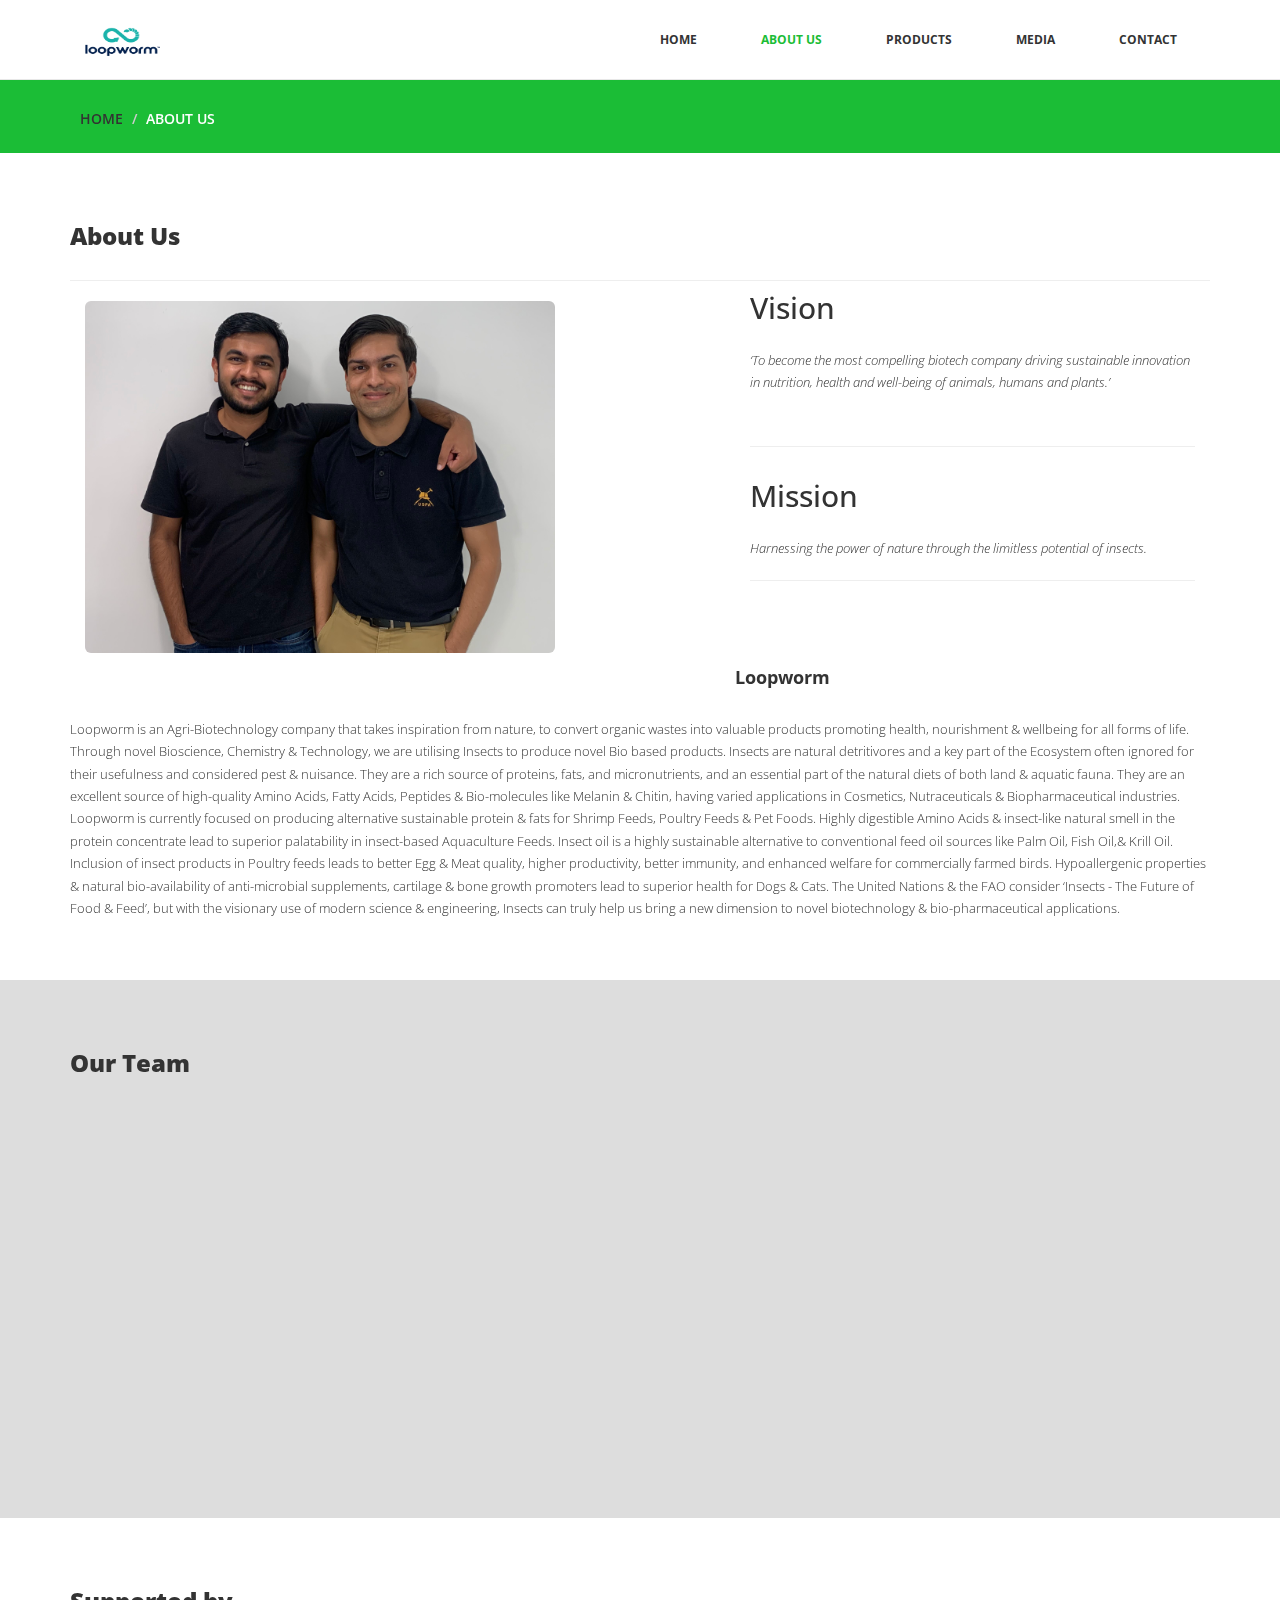
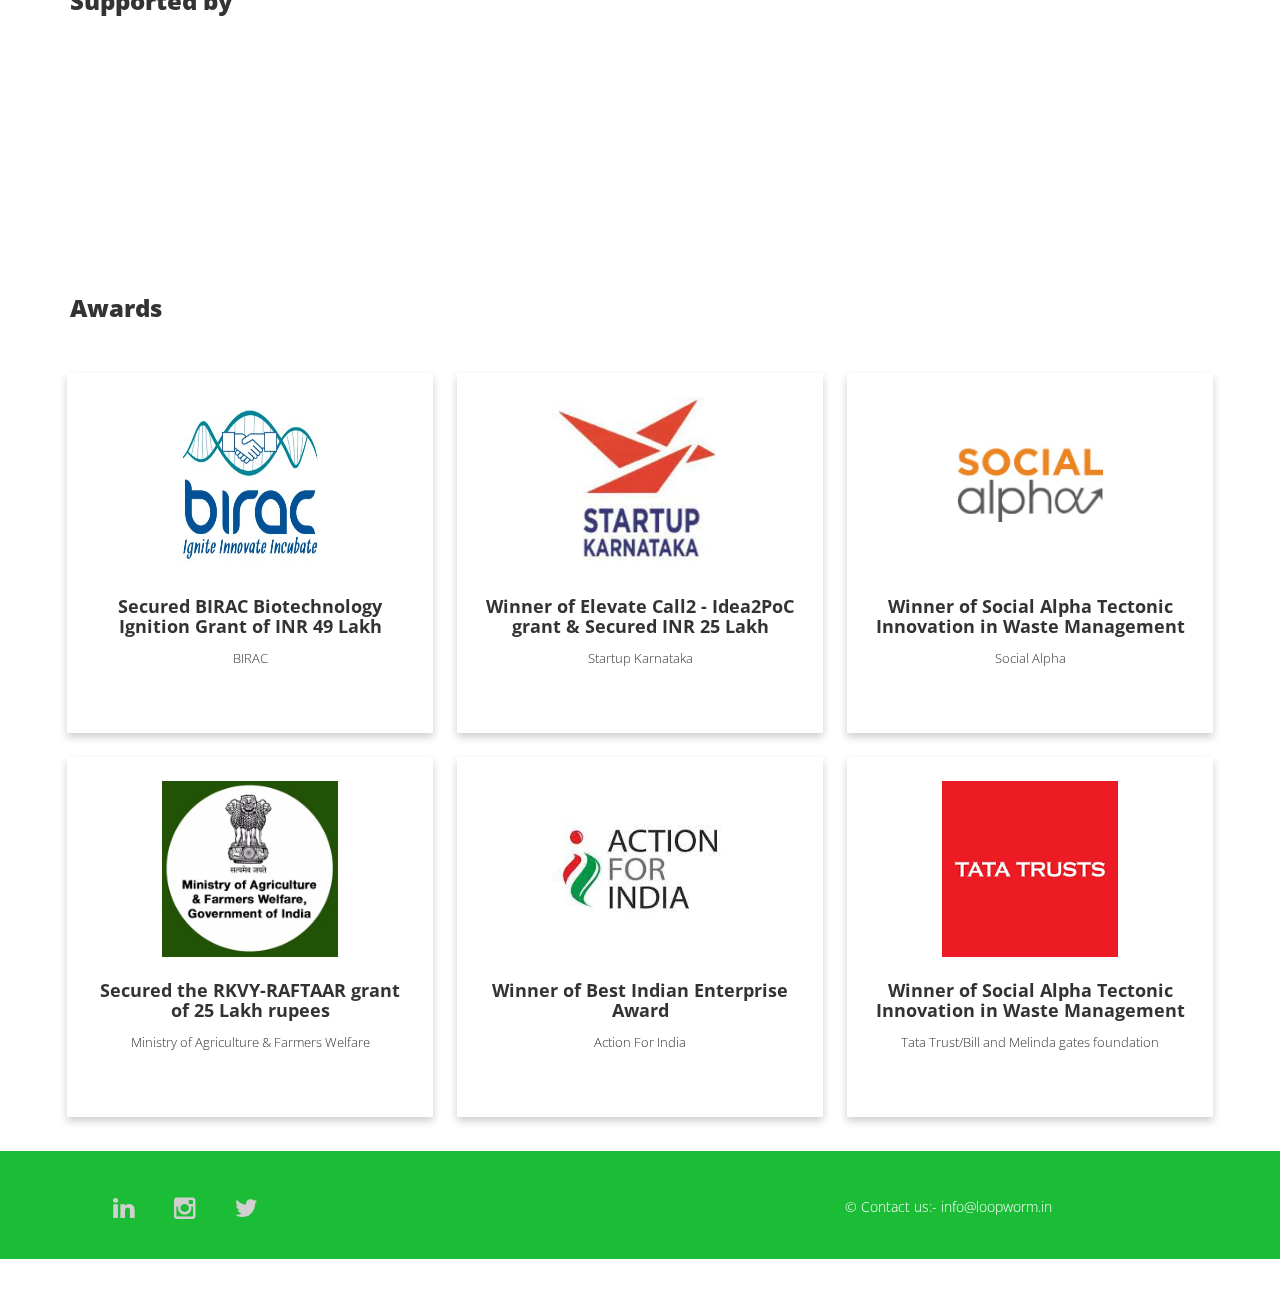
<file: about.html>
<!DOCTYPE html>
<html lang="en">
  <head>
    <meta charset="utf-8">
    <meta http-equiv="X-UA-Compatible" content="IE=edge">
    <meta name="viewport" content="width=device-width, initial-scale=1">
    <title>loopworm</title>

    <!-- Bootstrap -->
    <link href="css/bootstrap.min.css" rel="stylesheet">
	<link rel="stylesheet" href="css/font-awesome.min.css">
	<link rel="stylesheet" href="css/animate.css">
	<link href="css/prettyPhoto.css" rel="stylesheet">
	<link href="css/style.css" rel="stylesheet" />	
	<link rel="shortcut icon" type="image/x-icon" href="favicon.ico">
	
    <!-- HTML5 shim and Respond.js for IE8 support of HTML5 elements and media queries -->
    <!-- WARNING: Respond.js doesn't work if you view the page via file:// -->
    <!--[if lt IE 9]>
      <script src="https://oss.maxcdn.com/html5shiv/3.7.2/html5shiv.min.js"></script>
      <script src="https://oss.maxcdn.com/respond/1.4.2/respond.min.js"></script>
    <![endif]-->
  </head>
  <body>
	<header>		
		<nav class="navbar navbar-default navbar-fixed-top" role="navigation">
			<div class="navigation">
				<div class="container">					
					<div class="navbar-header">
						<button type="button" class="navbar-toggle collapsed" data-toggle="collapse" data-target=".navbar-collapse.collapse">
							<span class="sr-only">Toggle navigation</span>
							<span class="icon-bar"></span>
							<span class="icon-bar"></span>
							<span class="icon-bar"></span>
						</button>
						<div class="navbar-brand">
                            <a href="index.html"><img src="images/zxzxz.png" width="75" height="62.5" alt="Our logo" align="left">
							</a>
						</div>
					</div>
					
					<div class="navbar-collapse collapse">							
						<div class="menu">
							<ul class="nav nav-tabs" role="tablist">
								<li role="presentation"><a href="index.html">Home</a></li>
								<li role="presentation"><a href="about.html" class="active">About Us</a></li>
								<li role="presentation"><a href="products.html">Products</a></li>
								<li role="presentation"><a href="blog.html">Media</a></li>
								<li role="presentation"><a href="contact.html">Contact</a></li>						
							</ul>
						</div>
					</div>						
				</div>
			</div>	
		</nav>		
	</header>
	
	<div id="breadcrumb">
		<div class="container">	
			<div class="breadcrumb">							
				<li><a href="index.html">Home</a></li>
				<li>About Us</li>			
			</div>		
		</div>	
	</div>
	
	<div class="aboutus">
		<div class="container">
			<h3>About Us</h3>
			<hr>
			<div class="col-md-7 wow fadeInDown" data-wow-duration="1000ms" data-wow-delay="300ms">
				<img src="images/Loopworm Founders 4 to 3 ratio.jpg" width="470" height="500" class="img-responsive" >
				<br>
			</div>
			<div class="col-md-5 wow fadeInDown" data-wow-duration="1000ms" data-wow-delay="600ms">
				<div class="skill">
					<h2>Vision</h2>
					<p><i>‘To become the most compelling biotech company driving sustainable innovation in nutrition, health and well-being of animals, humans and plants.’</i></p>
					<br>
					<hr>
					<br>
					<h2>Mission</h2>
					<p><i>Harnessing the power of nature through the limitless potential of insects. </i></p>
					<hr>
					<br>
					<br>
					<br>
				</div>
			</div>
			<div class = "description">
				<h4> Loopworm </h4>
				<p>Loopworm is an Agri-Biotechnology company that takes inspiration from nature, to convert organic wastes into
					 valuable products promoting health, nourishment & wellbeing for all forms of life. Through novel Bioscience, 
					 Chemistry & Technology, we are utilising Insects to produce novel Bio based products. 
					 Insects are natural detritivores and a key part of the Ecosystem often ignored for their usefulness and 
					 considered pest & nuisance. They are a rich source of proteins, fats, and micronutrients, and an essential 
					 part of the natural diets of both land & aquatic fauna. They are an excellent source of high-quality Amino Acids, 
					 Fatty Acids, Peptides & Bio-molecules like Melanin & Chitin, having varied applications in Cosmetics, 
					 Nutraceuticals & Biopharmaceutical industries. Loopworm is currently focused on producing alternative 
					 sustainable protein & fats for Shrimp Feeds, Poultry Feeds & Pet Foods. Highly digestible Amino Acids & 
					 insect-like natural smell in the protein concentrate lead to superior palatability in insect-based Aquaculture 
					 Feeds. Insect oil is a highly sustainable alternative to conventional feed oil sources like Palm Oil, Fish Oil,&  
					 Krill Oil. Inclusion of insect products in Poultry feeds leads to better Egg & Meat quality, higher productivity, 
					 better immunity, and enhanced welfare for commercially farmed birds. Hypoallergenic properties & natural 
					 bio-availability of anti-microbial supplements, cartilage & bone growth promoters lead to superior health for Dogs
					  & Cats. The United Nations & the FAO consider ‘Insects - The Future of Food & Feed’, but with the visionary use 
					  of modern science & engineering, Insects can truly help us bring a new dimension to novel biotechnology & 
					  bio-pharmaceutical applications. </p>
			</div>			
			
					<!-- <div class="progress-wrap">
						<h3>Graphic Design</h3>
						<div class="progress">
						  <div class="progress-bar  color1" role="progressbar" aria-valuenow="40" aria-valuemin="0" aria-valuemax="100" style="width: 85%">
							<span class="bar-width">85%</span>
						  </div>

						</div>
					</div>

					<div class="progress-wrap">
						<h4>HTML</h4>
						<div class="progress">
						  <div class="progress-bar color2" role="progressbar" aria-valuenow="20" aria-valuemin="0" aria-valuemax="100" style="width: 95%">
						   <span class="bar-width">95%</span>
						  </div>
						</div>
					</div>

					<div class="progress-wrap">
						<h4>CSS</h4>
						<div class="progress">
						  <div class="progress-bar color3" role="progressbar" aria-valuenow="60" aria-valuemin="0" aria-valuemax="100" style="width: 80%">
							<span class="bar-width">80%</span>
						  </div>
						</div>
					</div>

					<div class="progress-wrap">
						<h4>Wordpress</h4>
						<div class="progress">
						  <div class="progress-bar color4" role="progressbar" aria-valuenow="80" aria-valuemin="0" aria-valuemax="100" style="width: 90%">
							<span class="bar-width">90%</span>
						  </div>
						</div>
					</div> -->
		</div>
	</div>
	
				<!-- <div class="container-a1">
				<ul class="caption-style-1">
					<li>

					</li>
					<li>
						<img src="images/abhi gawri dp.jpg" alt="">
						<div class="caption">
							<div class="blur"></div>
							<div class="caption-text">
								<h1>Amazing Caption</h1>
								<p>Whatever It Is - Always Awesome</p>
							</div>
						</div>
					</li>
					</ul>
					</div>
		</div> -->

	<div class="our-team">
		<div class="container ">
			<h3>Our Team</h3>	
			<div class="text-center">
				<div class="col-md-4 wow fadeInDown" data-wow-duration="1000ms" data-wow-delay="300ms">
					<div class="avatar">
						<a href="https://www.linkedin.com/in/ankitalokbagaria/"><img src="images/ankit bagaria dp.jpg"alt="Avatar" class="image" style="width:100%"></a>
						<div class="middle">
						  <div class="text">Click to know more</div>
						</div>
					  </div>
					<h4>Ankit Alok Bagaria</h4>
					<p>Co-founder</p>
				</div>
				<div class="col-md-4 wow fadeInDown" data-wow-duration="1000ms" data-wow-delay="600ms">
					<div class="avatar">
						<a href="https://www.linkedin.com/in/abhigawri/"><img src="images/abhi gawri dp.jpg" alt="Avatar" class="image" style="width:100%"></a>
						<div class="middle">
						  <div class="text">Click to know more</div>
						</div>
					  </div>
					<h4>Abhi Gawri</h4>
					<p>Co-founder</p>
				</div>
				
			</div>
		</div>
	</div>

	<div class="incubators">
		<div class="container">
			<h3>Supported by</h3>	
			<div class="row row-space">
				<a href="https://startupnexus.in/portfolio.html"><div class="col-sm-2 border border-dark  img-responsive wow fadeInDown" data-wow-duration="1000ms" data-wow-delay="300ms">
					<img width="100%" style="height: 180px " alt="" src="images/incubators/nexus.png" alt="">
				</div></a>
				<a href="http://aimsmartcity.com"><div class="col-sm-2 border  img-responsive  wow fadeInDown" data-wow-duration="1000ms" data-wow-delay="600ms">
					<img width="100%" style="height: 180px " alt="" src="images/incubators/smart-city.png" alt="" >
				</div></a>
				<a href="https://www.fied.in/rkvy-2019"><div class="col-sm-2 border  img-responsive  wow fadeInDown" data-wow-duration="1000ms" data-wow-delay="600ms">
					<img width="100%" style="height: 180px " alt="" src="images/incubators/fied.jpeg" alt="" >
				</div></a>

				<a href="https://indigramlabs.org/?portfolio=loopworm-pvt-ltd"><div class="col-sm-2 border  img-responsive  wow fadeInDown" data-wow-duration="1000ms" data-wow-delay="600ms">
					<img width="100%" style="height: 180px " alt="" src="images/incubators/indigram.png" alt="" >
				</div></a>
				<a href="https://www.socialalpha.org/portfolio-category/agritech/"><div class="col-sm-2 border   img-responsive wow fadeInDown" data-wow-duration="1000ms" data-wow-delay="600ms">
					<img width="100%" style="height: 180px " alt="" src="images/incubators/social_alpha.jpeg" alt="" >
				</div></a>
				<a href="https://www.birac.nic.in/webcontent/1597924215_BIG_16_Awardees_list.pdf"><div class="col-sm-2 border  img-responsive  wow fadeInDown" data-wow-duration="1000ms" data-wow-delay="600ms">
					<img width="100%" style="height: 180px " alt="" src="images/incubators/nirac.jpeg" alt="" >
				</div></a>
			</div>
		</div>
	</div>

	<section class="container">
        <h3 class="awards-title" style="margin-left: 0px;" >Awards</h3>
        <div class="row text-center" >
            <div class="col-md-4 col-item">
                <div class="card">
                    <img src="images/incubators/nirac.jpeg" alt="Avatar" >
                    <div class="container_1">
                      <h4><b>Secured BIRAC Biotechnology Ignition Grant of INR 49 Lakh</b></h4>
                      <p>BIRAC</p>
                    </div>
                  </div>
            </div>
            <div class="col-md-4 col-item">
                <div class="card">
                    <img src="images/media/startup_karnataka.jpeg" alt="Avatar" >
                    <div class="container_1">
                      <h4><b>Winner of Elevate Call2 - Idea2PoC grant & Secured INR 25 Lakh</b></h4>
                      <p>Startup Karnataka</p>
                    </div>
                  </div>
            </div>
            <div class="col-md-4 col-item">
                <div class="card">
                    <img src="images/incubators/social_alpha.jpeg" alt="Avatar" >
                    <div class="container_1">
                      <h4><b>Winner of Social Alpha Tectonic Innovation in Waste Management
                    </b></h4>
                      <p>Social Alpha</p>
                    </div>
                  </div>
            </div>
        </div>
        <div class="row text-center" >
            <div class="col-md-4 col-item">
                <div class="card">
                    <img src="images/media/ministry.jpeg" alt="Avatar">
                    <div class="container_1">
                      <h4><b>Secured the RKVY-RAFTAAR grant of 25 Lakh rupees</b></h4>
                      <p>Ministry of Agriculture & Farmers Welfare</p>
                    </div>
                  </div>
            </div>
            <div class="col-md-4 col-item">
                <div class="card">
                    <img src="images/media/action_for_india.jpeg" alt="Avatar" >
                    <div class="container_1">
                      <h4><b>Winner of Best Indian Enterprise Award </b></h4>
                      <p>Action For India</p>
                    </div>
                  </div>
            </div>
            <div class="col-md-4 col-item">
                <div class="card">
                    <img src="images/media/tata_trust.png" alt="Avatar" >
                    <div class="container_1">
                      <h4><b>Winner of Social Alpha Tectonic Innovation in Waste Management
                    </b></h4>
                      <p>Tata Trust/Bill and Melinda gates foundation</p>
                    </div>
                  </div>
            </div>
        </div>        
    </section>
	<br>

	<footer>
		<div class="footer">
			<div class="container">
				<div class="social-icon">
					<div class="col-md-4">
						<ul class="social-network">
							<!-- <li>Section 7 Links</li> -->
							<li><a target="_blank" rel="noopener noreferrer" href="https://www.linkedin.com/company/loopwormbio?originalSubdomain=in" class="linkedin tool-tip" title="Linkedin"><i class="fa fa-linkedin"></i></a></li>
							<li><a target="_blank" rel="noopener noreferrer" href="https://www.instagram.com/loopworm.in/?hl=en" class="fb tool-tip" title="Instagram"><i class="fa fa-instagram"></i></a></li>
							<li><a target="_blank" rel="noopener noreferrer" href="https://twitter.com/loopworm1" class="twitter tool-tip" title="Twitter"><i class="fa fa-twitter"></i></a></li>
						</ul>	
					</div>
				</div>
				
				<div class="col-md-4 col-md-offset-4">
					<div class="copyright">
						&copy; Contact us:- info@loopworm.in 
					</div>
                    <!-- 
                        All links in the footer should remain intact. 
                        Licenseing information is available at: http://bootstraptaste.com/license/
                        You can buy this theme without footer links online at: http://bootstraptaste.com/buy/?theme=Company
                    -->
				</div>						
			</div>
			
			<div class="pull-right">
				<a href="#home" class="scrollup"><i class="fa fa-angle-up fa-3x"></i></a>
			</div>		
		</div>
	</footer>
	
   <!-- jQuery (necessary for Bootstrap's JavaScript plugins) -->
	<script src="js/jquery-2.1.1.min.js"></script>	
    <!-- Include all compiled plugins (below), or include individual files as needed -->
    <script src="js/bootstrap.min.js"></script>
	<script src="js/jquery.prettyPhoto.js"></script>
    <script src="js/jquery.isotope.min.js"></script>  
	<script src="js/wow.min.js"></script>
	<script src="js/functions.js"></script>
	
  </body>
</html>
</file>
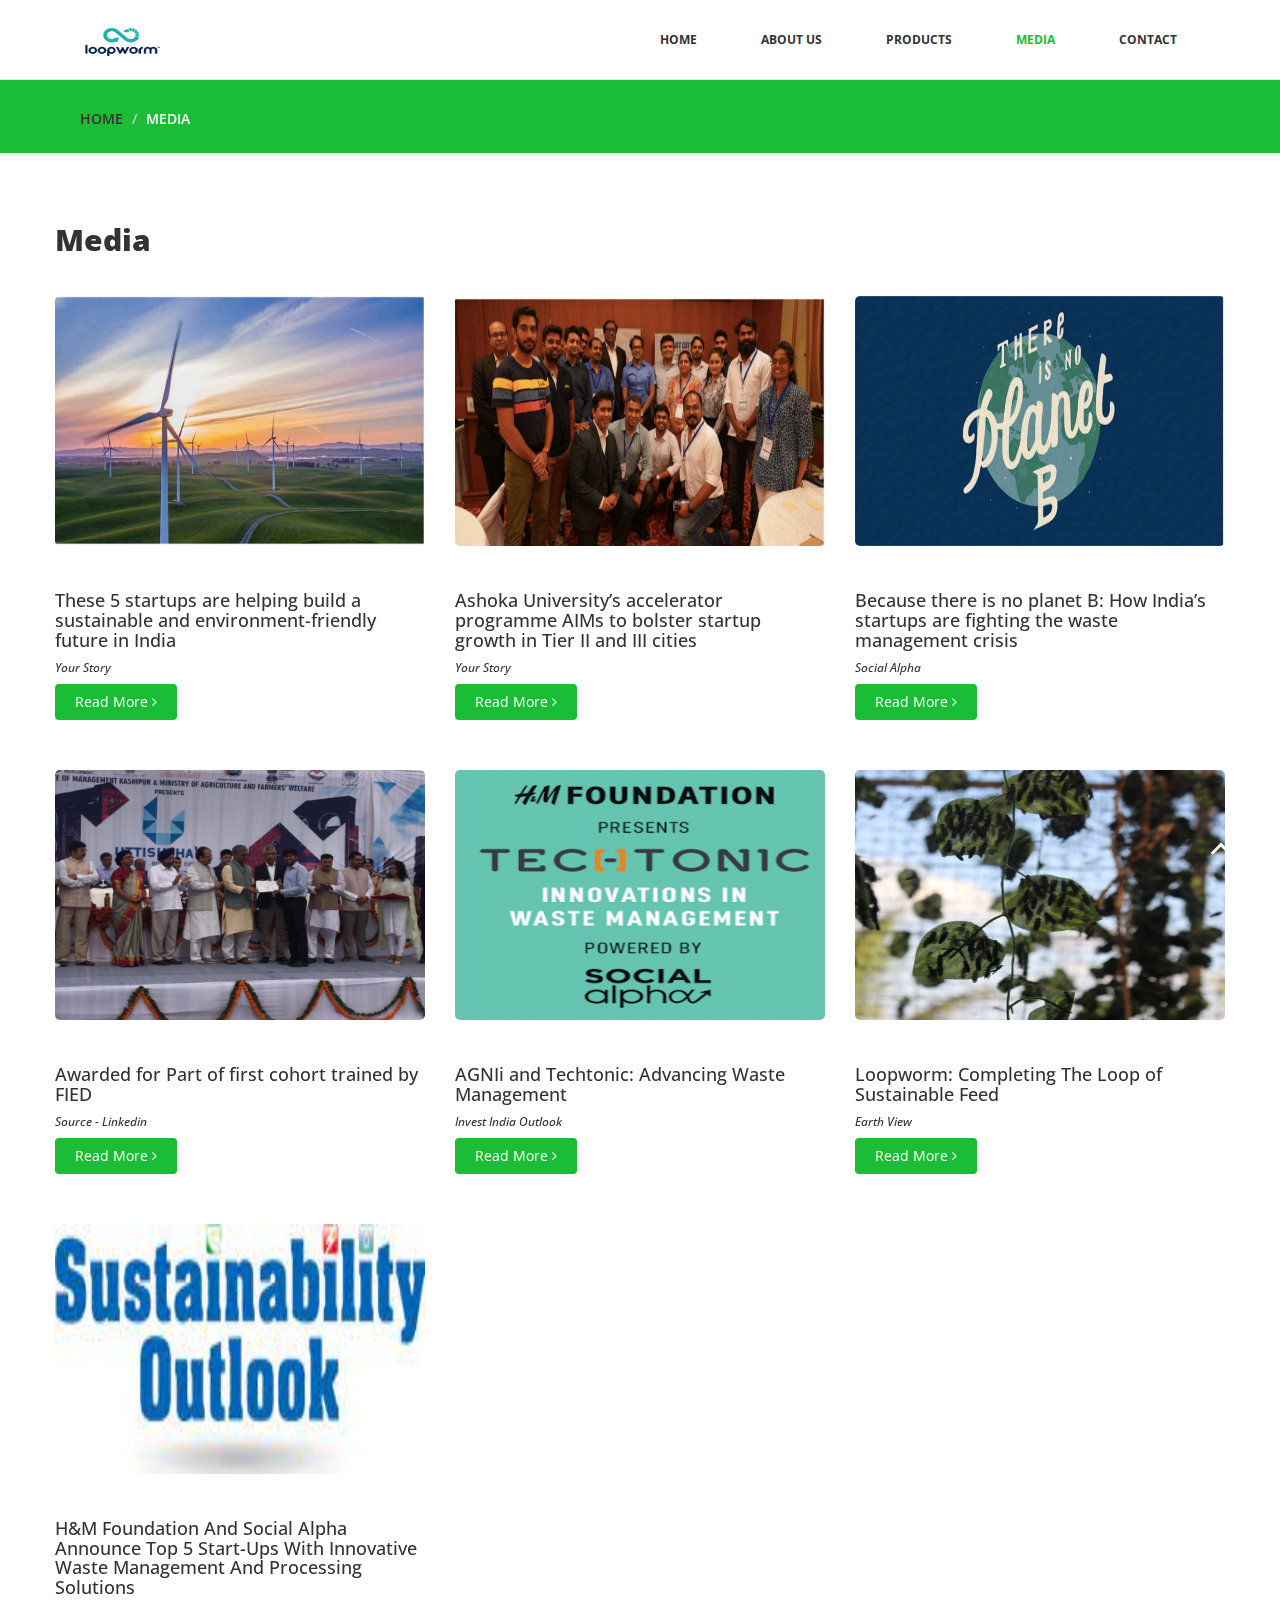
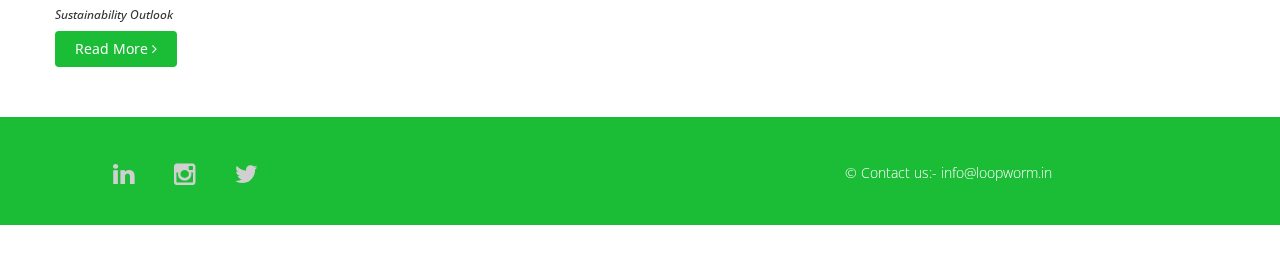
<file: blog.html>
<!DOCTYPE html>
<html lang="en">
  <head>
    <meta charset="utf-8">
    <meta http-equiv="X-UA-Compatible" content="IE=edge">
    <meta name="viewport" content="width=device-width, initial-scale=1">
    <title>loopworm</title>

    <!-- Bootstrap -->
    <link href="css/bootstrap.min.css" rel="stylesheet">
	<link rel="stylesheet" href="css/font-awesome.min.css">
	<link rel="stylesheet" href="css/animate.css">
	<link href="css/prettyPhoto.css" rel="stylesheet">
	<link href="css/style.css" rel="stylesheet" />		
    <link rel="shortcut icon" type="image/x-icon" href="favicon.ico">
  
  </head>
  <body>
	<header>       
        <nav class="navbar navbar-default navbar-fixed-top" role="navigation">
            <div class="navigation">
                <div class="container">                 
                    <div class="navbar-header">
                        <button type="button" class="navbar-toggle collapsed" data-toggle="collapse" data-target=".navbar-collapse.collapse">
                            <span class="sr-only">Toggle navigation</span>
                            <span class="icon-bar"></span>
                            <span class="icon-bar"></span>
                            <span class="icon-bar"></span>
                        </button>
                        <div class="navbar-brand">
                        <a href="index.html"><img src="images/zxzxz.png" width="75" height="62.5" alt="Our logo" align="left">
                        </a>
                    </div>
                    </div>
                    
                    <div class="navbar-collapse collapse">                          
                        <div class="menu">
                            <ul class="nav nav-tabs" role="tablist">
                                <li role="presentation"><a href="index.html">Home</a></li>
                                <li role="presentation"><a href="about.html">About Us</a></li>
                                <li role="presentation"><a href="products.html">Products</a></li>
                                <li role="presentation"><a href="blog.html" class="active">Media</a></li>
                                <li role="presentation"><a href="contact.html">Contact</a></li>                      
                            </ul>
                        </div>
                    </div>                      
                </div>
            </div>  
        </nav>      
    </header>
	
	<div id="breadcrumb">
		<div class="container">	
			<div class="breadcrumb">							
				<li><a href="index.html">Home</a></li>
				<li>Media</li>			
			</div>		
		</div>	
	</div>
	
    <!--
	<section id="blog" class="container">
        <div class="blog">
            <div class="row">
                 <div class="col-md-12">
                        <div class="row">
                            <div class="col-xs-12 col-sm-2">
                                <div class="entry-meta">
                                    <span id="publish_date">07  JUNY</span>
                                    <span><i class="fa fa-user"></i> <a href="#">John Doe</a></span>
                                    <span><i class="fa fa-comment"></i> <a href="#">2 Comments</a></span>
                                    <span><i class="fa fa-heart"></i><a href="#">56 Likes</a></span>
                                </div>
                            </div> 
                                
                            <div class="col-sm-4 blog-content blog-item">
                                <a href="#"><img class="img-responsive img-blog" src="images/blog/blog1.jpg" width="100%" style="height: 250px " alt="" /></a>
                                <h4>
                                    Insects could feed the animals of tomorrow’s meat industry
                                    <br>
                                    <i>
                                        <h6>
                                        Source - The Guardian
                                    </h6>
                                    </i>
                                </h4>
                                <a class="btn btn-primary readmore" href="https://www.theguardian.com/sustainable-business/2014/dec/08/insects-feed-animals-meat-industry-startup-food
                                "
                                >Read More <i class="fa fa-angle-right"></i></a>
                            </div>    

                    
                        
                            <div class="col-sm-4 blog-content blog-item">
                                <a href="#"><img class="img-responsive img-blog" src="images/blog/blog2.jpg" width="100%" style="height: 250px " alt="" /></a>
                                <h4>
                                    Farm animals can eat insects and algae to prevent deforestation

                                    <br>
                                    <i>
                                        <h6>
                                        Source - The Guardian
                                    </h6>
                                    </i>
                                </h4>
                                <a class="btn btn-primary readmore" href="https://www.theguardian.com/environment/2017/oct/05/farm-animals-can-eat-insects-algae-save-forests-water-energy
                                "
                                >Read More <i class="fa fa-angle-right"></i></a>
                            </div>
                            
                    

                    
                        
                            <div class="col-sm-4 blog-content blog-item">
                                <a href="#"><img class="img-responsive img-blog" src="images/blog/blog3.jpg" width="100%" style="height: 250px " alt="" /></a>
                                <h4>
                                   Indians are protein deficient, and it needs immediate attention
                                    <br>
                                    <i>
                                        <h6>
                                        Source - Forbes India
                                    </h6>
                                    </i>
                                </h4>
                                <a class="btn btn-primary readmore" href="http://www.forbesindia.com/blog/giving/indians-are-protein-deficient-and-it-needs-immediate-attention/
                                "
                                >Read More <i class="fa fa-angle-right"></i></a>
                            </div>
      
                    </div>

                    
                    <div class="row">
                            <div class="col-sm-4 blog-content blog-item">
                                <a href="#"><img class="img-responsive img-blog" src="images/blog/blog4.jpg" width="100%" style="height: 250px " alt="" /></a>
                                <h4>
                                     Bugs Are Coming Soon to Your Dinner Table 

                                    <br>
                                    <i>
                                        <h6>
                                        Source -  Bloomberg
                                    </h6>
                                    </i>
                                </h4>
                                <a class="btn btn-primary readmore" href="https://www.bloomberg.com/graphics/2018-insects-as-food/

                                "
                                >Read More <i class="fa fa-angle-right"></i></a>
                            </div>
                           
                    /.blog-item

                    
                        
                            <div class="col-sm-4 blog-content blog-item">
                                <a href="#"><img class="img-responsive img-blog" src="images/blog/blog5.jpg" width="100%" style="height: 250px " alt="" /></a>
                                <h4>
                                    Insect meal to the mix: Effect on fish feed pellets

                                    <br>
                                    <i>
                                        <h6>
                                        Source -All About Feed
                                    </h6>
                                    </i>
                                </h4>
                                <a class="btn btn-primary readmore" href="https://www.allaboutfeed.net/New-Proteins/Articles/2018/5/Insect-meal-to-the-mix-Effect-on-fish-feed-pellets-284037E/
                                "
                                >Read More <i class="fa fa-angle-right"></i></a>
                            </div>
                       

                    
                            <div class="col-sm-4 blog-content blog-item">
                                <a href="#"><img class="img-responsive img-blog" src="images/blog/blog6.jpg" width="100%" style="height: 250px " alt="" /></a>
                                <h4>
                                    For the next big innovation for agriculture, think small 

                                    <br>
                                    <i>
                                        <h6>
                                        Source - Greenbiz

                                    </h6>
                                    </i>
                                </h4>
                                <a class="btn btn-primary readmore" href=" https://www.greenbiz.com/article/next-big-innovation-agriculture-think-small

                                "
                                >Read More <i class="fa fa-angle-right"></i></a>
                            </div>
                    </div>>

                    
                    <div class="row">
                            <div class="col-sm-4 blog-content blog-item">
                                <a href="#"><img class="img-responsive img-blog" src="images/blog/blog7.jpg" width="100%" style="height: 250px " alt="" /></a>
                                <h4>
                                    Insects supply chitin as a raw material for the textile industry

                                    <br>
                                    <i>
                                        <h6>
                                        Source - Phys Org

                                    </h6>
                                    </i>
                                </h4>
                                <a class="btn btn-primary readmore" href=" https://phys.org/news/2018-06-insects-chitin-raw-material-textile.html

                                "
                                >Read More <i class="fa fa-angle-right"></i></a>
                            </div>
                        

                    
                            <div class="col-sm-4 blog-content blog-item">
                                <a href="#"><img class="img-responsive img-blog" src="images/blog/blog8.jpg" width="100%" style="height: 250px " alt="" /></a>
                                <h4>
                                    Insects supply chitin as a raw material for the textile industry
                                    <br>
                                    <i>
                                        <h6>
                                        Source - Technology Networks
                                    </h6>
                                    </i>
                                </h4>
                                <a class="btn btn-primary readmore" href="https://www.technologynetworks.com/applied-sciences/articles/why-insect-meal-will-be-the-new-feed-for-animals-in-aquaculture-316569

                                "
                                >Read More <i class="fa fa-angle-right"></i></a>
                            </div>
                        

                    
                            <div class="col-sm-4 blog-content blog-item">
                                <a href="#"><img class="img-responsive img-blog" src="images/blog/blog9.jpg" width="100%" style="height: 250px " alt="" /></a>
                                <h4>
                                    13 Reasons Why You Should Try The Black Soldier Fly In 2019

                                    <br>
                                    <i>
                                        <h6>
                                        Source - EatCrickster

                                    </h6>
                                    </i>
                                </h4>
                                <a class="btn btn-primary readmore" href="https://www.eatcrickster.com/blog/black-soldier-fly
                                "
                                >Read More <i class="fa fa-angle-right"></i></a>
                            </div>
                    </div>    
                    

                    
                    <div class="row">
                            <div class="col-sm-4 blog-content blog-item">
                                <a href="#"><img class="img-responsive img-blog" src="images/blog/blog10.jpg" width="100%" style="height: 250px " alt="" /></a>
                                <h4>
                                    How black soldier fly larvae can demolish a pizza so fast
                                    <br>
                                    <i>
                                        <h6>
                                        Source - ScienceNews

                                    </h6>
                                    </i>
                                </h4>
                                <a class="btn btn-primary readmore" href="https://www.sciencenews.org/article/how-black-soldier-fly-larvae-can-demolish-pizza-so-fast

                                "
                                >Read More <i class="fa fa-angle-right"></i></a>
                            </div>
                        

                    
                            <div class="col-sm-4 blog-content blog-item">
                                <a href="#"><img class="img-responsive img-blog" src="images/blog/blog11.jpg" width="100%" style="height: 250px " alt="" /></a>
                                <h4>
                                    Insect based meal, an interesting fish meal replacement. 
                                    <br>
                                    <i>
                                        <h6>
                                        Source - Forbes

                                    </h6>
                                    </i>
                                </h4>
                                <a class="btn btn-primary readmore" href="
                                https://www.forbes.com/sites/michaelhelmstetter/2019/05/29/5-innovations-in-aquaculture-worth-catching-on-to-now/

                                "
                                >Read More <i class="fa fa-angle-right"></i></a>
                            </div>
                    </div>>
                  
                        
                    <ul class="pagination pagination-lg">
                        <li><a href="#"><i class="fa fa-long-arrow-left"></i>Previous Page</a></li>
                        <li class="active"><a href="#">1</a></li>
                        <li><a href="#">2</a></li>
                        <li><a href="#">3</a></li>
                        <li><a href="#">4</a></li>
                        <li><a href="#">5</a></li>
                        <li><a href="#">Next Page<i class="fa fa-long-arrow-right"></i></a></li>
                    </ul>
                </div>/.col-md-8

              
            </div>/.row
        </div>
    </section>/#blog--> 



    <section id="blog"  class="container">
        <h2 class="blog-title">Media</h2>
        <div class="blog">
            <div class="row">
                 <div class="col-md-12">
                        <div class="row">
                            <!-- <div class="col-xs-12 col-sm-2">
                                <div class="entry-meta">
                                    <span id="publish_date">07  JUNY</span>
                                    <span><i class="fa fa-user"></i> <a href="#">John Doe</a></span>
                                    <span><i class="fa fa-comment"></i> <a href="#">2 Comments</a></span>
                                    <span><i class="fa fa-heart"></i><a href="#">56 Likes</a></span>
                                </div>
                            </div> -->
                                


                    
                           
                    <!--/.blog-item-->


                    
                    <div class="row">
                            <div class="col-sm-4 blog-content blog-item">
                                <a href="#"><img class="img-responsive img-blog" src="images/media/Screenshot 2022-03-09 at 9.36.25 AM.png" width="100%" style="height: 250px " alt="" /></a>
                                <h4>
                                    These 5 startups are helping build a sustainable and environment-friendly future in India
                                    <br>
                                    <i>
                                        <h6>
                                            Your Story 

                                    </h6>
                                    </i>
                                </h4>
                                <a class="btn btn-primary readmore" href=" https://yourstory.com/2019/11/startup-bharat-ashoka-university-aim-accelerator-smart-city/amp"
                                >Read More <i class="fa fa-angle-right"></i></a>
                            </div>
                        

                    
                            <div class="col-sm-4 blog-content blog-item">
                                <a href="#"><img class="img-responsive img-blog" src="images/media/Screenshot 2022-03-09 at 9.36.33 AM.png" width="100%" style="height: 250px " alt="" /></a>
                                <h4>
                                    Ashoka University’s accelerator programme AIMs to bolster startup growth in Tier II and III cities

                                    <br>
                                    <i>
                                        <h6>
                                        Your Story 

                                    </h6>
                                    </i>
                                </h4>
                                <a class="btn btn-primary readmore" href="https://yourstory.com/2021/06/no-planetb-indias-startups-fighting-waste-management-crisis-/amp"
                                >Read More <i class="fa fa-angle-right"></i></a>
                            </div>
                        

                    
                            <div class="col-sm-4 blog-content blog-item">
                                <a href="#"><img class="img-responsive img-blog" src="images/media/Screenshot 2022-03-09 at 9.36.41 AM.png" width="100%" style="height: 250px " alt="" /></a>
                                <h4>

                                    Because there is no planet B: How India’s startups are fighting the waste management crisis

                                    <br>
                                    <i>
                                        <h6>
                                        Social Alpha


                                    </h6>
                                    </i>
                                </h4>
                                <a class="btn btn-primary readmore" href="https://www.linkedin.com/feed/update/urn:li:activity:6592663209805737984/
                                "
                                >Read More <i class="fa fa-angle-right"></i></a>
                            </div>
                    </div>    
                    

                    
                    <div class="row">
                            <div class="col-sm-4 blog-content blog-item">
                                <a href="#"><img class="img-responsive img-blog" src="images/media/Screenshot 2022-03-09 at 9.36.52 AM.png" width="100%" style="height: 250px " alt="" /></a>
                                <h4>
                                    Awarded for Part of first cohort trained by FIED
                                    <br>
                                    <i>
                                        <h6>
                                        Source - Linkedin

                                    </h6>
                                    </i>
                                </h4>
                                <a class="btn btn-primary readmore" href="https://www.sciencenews.org/article/how-black-soldier-fly-larvae-can-demolish-pizza-so-fast

                                "
                                >Read More <i class="fa fa-angle-right"></i></a>
                            </div>
                        

                    
                            <div class="col-sm-4 blog-content blog-item">
                                <a href="#"><img class="img-responsive img-blog" src="images/media/Screenshot 2022-03-09 at 9.50.41 AM.png" width="100%" style="height: 250px " alt="" /></a>
                                <h4>
                                    AGNIi and Techtonic: Advancing Waste Management
                                    <br>
                                    <i>
                                        <h6>
                                        Invest India Outlook

                                    </h6>
                                    </i>
                                </h4>
                                <a class="btn btn-primary readmore" href="
                                https://www.investindia.gov.in/team-india-blogs/agnii-and-techtonic-advancing-waste-management

                                "
                                >Read More <i class="fa fa-angle-right"></i></a>
                            </div>

                                                
                            <div class="col-sm-4 blog-content blog-item">
                                <a href="#"><img class="img-responsive img-blog" src="images/media/media-6a.png" width="100%" style="height: 250px " alt="" /></a>
                                <h4>
                                    Loopworm: Completing The Loop of Sustainable Feed
                                    <br>
                                    <i>
                                        <h6>
                                       Earth View
                                    </h6>
                                    </i>
                                </h4>
                                <a class="btn btn-primary readmore" href="
                                https://www.investindia.gov.in/team-india-blogs/agnii-and-techtonic-advancing-waste-management

                                "
                                >Read More <i class="fa fa-angle-right"></i></a>
                            </div>
                    </div>

                    <div class="row">
                        <div class="col-sm-4 blog-content blog-item">
                            <a href="#"><img class="img-responsive img-blog" src="images/media/soolok.jpeg" width="100%" style="height: 250px " alt="" /></a>
                            <h4>
                                H&M Foundation And Social Alpha Announce Top 5 Start-Ups With Innovative Waste Management And Processing Solutions
                                <br>
                                <i>
                                    <h6>
                                    Sustainability Outlook

                                </h6>
                                </i>
                            </h4>
                            <a class="btn btn-primary readmore" href="http://www.sustainabilityoutlook.in/news/hm-foundation-and-social-alpha-announce-top-5-start-ups-innovative-waste-management-and

                            "
                            >Read More <i class="fa fa-angle-right"></i></a>
                        </div>
                    

                
                        <!-- <div class="col-sm-4 blog-content blog-item">
                            <a href="#"><img class="img-responsive img-blog" src="images/media/media-7.jpeg" width="100%" style="height: 250px " alt="" /></a>
                            <h4>
                                Loopworm is working on an extremely protein-rich diet for poultry farms and fisheries by using food waste. 
                                <br>
                                <i>
                                    <h6>
                                    Recycling Start-Ups
                                </h6>
                                </i>
                            </h4>
                            <a class="btn btn-primary readmore" href="
                            https://www.recyclingstartups.org/startup/loopworm/

                            "
                            >Read More <i class="fa fa-angle-right"></i></a>
                        </div> --> 
                </div>
                  
                        
                   <!--  <ul class="pagination pagination-lg">
                        <li><a href="#"><i class="fa fa-long-arrow-left"></i>Previous Page</a></li>
                        <li class="active"><a href="#">1</a></li>
                        <li><a href="#">2</a></li>
                        <li><a href="#">3</a></li>
                        <li><a href="#">4</a></li>
                        <li><a href="#">5</a></li>
                        <li><a href="#">Next Page<i class="fa fa-long-arrow-right"></i></a></li>
                    </ul>-->
                </div><!--/.col-md-8-->

              
            </div><!--/.row-->
        </div>
    </section><!--/#blog-->
	
	<footer>
		<div class="footer">
			<div class="container">
				<div class="social-icon">
					<div class="col-md-4">
						<ul class="social-network">
							<!-- <li>Section 7 Links</li> -->
							<li><a target="_blank" rel="noopener noreferrer" href="https://www.linkedin.com/company/loopwormbio?originalSubdomain=in" class="linkedin tool-tip" title="Linkedin"><i class="fa fa-linkedin"></i></a></li>
							<li><a target="_blank" rel="noopener noreferrer" href="https://www.instagram.com/loopworm.in/?hl=en" class="fb tool-tip" title="Instagram"><i class="fa fa-instagram"></i></a></li>
							<li><a target="_blank" rel="noopener noreferrer" href="https://twitter.com/loopworm1" class="twitter tool-tip" title="Twitter"><i class="fa fa-twitter"></i></a></li>
						</ul>	
					</div>
				</div>
				
				<div class="col-md-4 col-md-offset-4">
					<div class="copyright">
						&copy; Contact us:- info@loopworm.in
					</div>
                    <!-- 
                        All links in the footer should remain intact. 
                        Licenseing information is available at: http://bootstraptaste.com/license/
                        You can buy this theme without footer links online at: http://bootstraptaste.com/buy/?theme=Company
                    -->
				</div>						
			</div>
			
			<div class="pull-right">
				<a href="#home" class="scrollup"><i class="fa fa-angle-up fa-3x"></i></a>
			</div>		
		</div>
	</footer>
	
   <!-- jQuery (necessary for Bootstrap's JavaScript plugins) -->
	<script src="js/jquery-2.1.1.min.js"></script>
	<script src="js/jquery.js"></script>	
    <!-- Include all compiled plugins (below), or include individual files as needed -->
    <script src="js/bootstrap.min.js"></script>
	<script src="js/jquery.prettyPhoto.js"></script>
    <script src="js/jquery.isotope.min.js"></script>  
	<script src="js/wow.min.js"></script>
	<script src="js/functions.js"></script>
	
  </body>
</html>
</file>
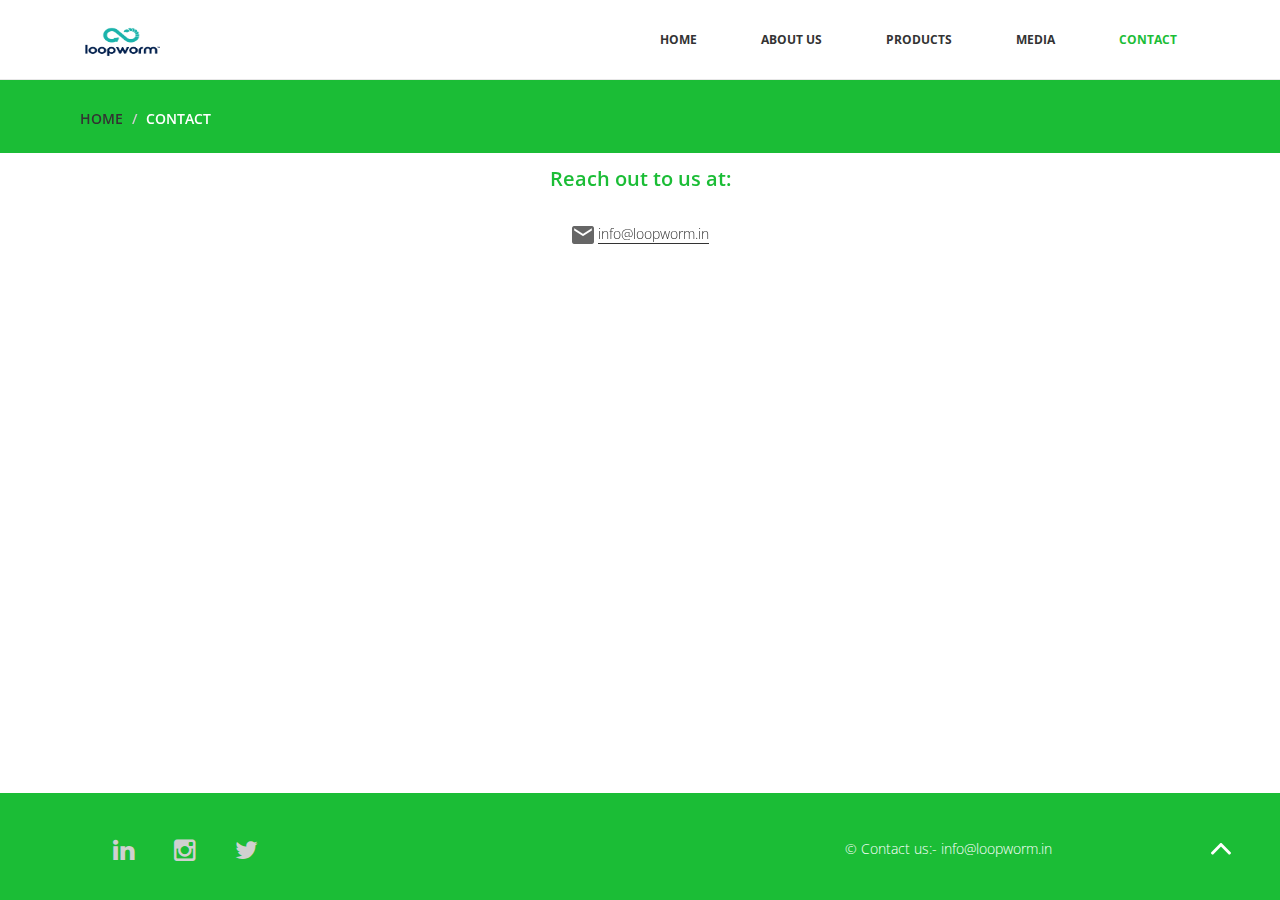
<file: contact.html>
<!DOCTYPE html>
<html lang="en">
  <head>
    <meta charset="utf-8">
    <meta http-equiv="X-UA-Compatible" content="IE=edge">
    <meta name="viewport" content="width=device-width, initial-scale=1">
    <title>loopworm</title>

    <!-- Bootstrap -->
    <link href="css/bootstrap.min.css" rel="stylesheet">
	<link rel="stylesheet" href="css/font-awesome.min.css">
	<link rel="stylesheet" href="css/animate.css">
	<link href="css/prettyPhoto.css" rel="stylesheet">
	<link href="css/style.css" rel="stylesheet" />	
	<link rel="shortcut icon" type="image/x-icon" href="favicon.ico">
 
  </head>
  <body>
	<header>		
		<nav class="navbar navbar-default navbar-fixed-top" role="navigation">
			<div class="navigation">
				<div class="container">					
					<div class="navbar-header">
						<button type="button" class="navbar-toggle collapsed" data-toggle="collapse" data-target=".navbar-collapse.collapse">
							<span class="sr-only">Toggle navigation</span>
							<span class="icon-bar"></span>
							<span class="icon-bar"></span>
							<span class="icon-bar"></span>
						</button>
						<div class="navbar-brand">
							<a href="index.html"><img src="images/zxzxz.png" width="75" height="62.5" alt="Our logo" align="left">
							</a>
						</div>
					</div>
					
					<div class="navbar-collapse collapse">							
						<div class="menu">
							<ul class="nav nav-tabs" role="tablist">
								<li role="presentation"><a href="index.html">Home</a></li>
								<li role="presentation"><a href="about.html">About Us</a></li>
								<li role="presentation"><a href="products.html">Products</a></li>
								<li role="presentation"><a href="blog.html">Media</a></li>
								<li role="presentation"><a href="contact.html" class="active">Contact</a></li>						
							</ul>
						</div>
					</div>						
				</div>
			</div>	
		</nav>		
	</header>

	<div id="breadcrumb">
		<div class="container">	
			<div class="breadcrumb">							
				<li><a href="index.html">Home</a></li>
				<li>Contact</li>			
			</div>		
		</div>	
	</div>
	
	<!-- <div class="map">
		<iframe src="https://maps.google.com/maps?f=q&amp;source=s_q&amp;hl=en&amp;geocode=&amp;q=Kuningan,+Jakarta+Capital+Region,+Indonesia&amp;aq=3&amp;oq=kuningan+&amp;sll=37.0625,-95.677068&amp;sspn=37.410045,86.572266&amp;ie=UTF8&amp;hq=&amp;hnear=Kuningan&amp;t=m&amp;z=14&amp;ll=-6.238824,106.830177&amp;output=embed">
		</iframe>
	</div> -->
	

	<!-- <div style="width: 100%; height: 20px;  text-align: center">
		<div style="width: 45%; height: 20px; border-bottom: 1px solid black; text-align: center"></div>
	  	<span style="font-size: 40px; padding: 0 10px;">
	    OR
	  </span>

		<div style=" align: right;width: 45%; height: 20px; border-bottom: 1px solid black; text-align: center"></div>
	</div> -->

	<div class="media">
		<center>
		    <h4>Reach out to us at:</h4>
		    <br>
			<!-- <div >
				<img src="/images/icons/call.png" alt="Call">
				<span>
				  <a target="_blank" href="tel:788-916-2883" style="border-bottom: 1px solid #333;">7889162883/7060334733</a>
				</span>
			</div>
			<br>
			<div > -->
				<img class="ico" src="/images/icons/email.png" alt="Email">
				<span>
				  <a target="_blank" href="mailto:info@loopworm.in" style="border-bottom: 1px solid #333;">info@loopworm.in</a>
				</span>
			</div>
			<br>
		</center>
	</div>
	
	<footer>
		<div class="footer-fixed">
			<div class="container">
				<div class="social-icon">
					<div class="col-md-4">
						<ul class="social-network">
							<!-- <li>Section 7 Links</li> -->
							<li><a target="_blank" rel="noopener noreferrer" href="https://www.linkedin.com/company/loopwormbio?originalSubdomain=in" class="linkedin tool-tip" title="Linkedin"><i class="fa fa-linkedin"></i></a></li>
							<li><a target="_blank" rel="noopener noreferrer" href="https://www.instagram.com/loopworm.in/?hl=en" class="fb tool-tip" title="Instagram"><i class="fa fa-instagram"></i></a></li>
							<li><a target="_blank" rel="noopener noreferrer" href="https://twitter.com/loopworm1" class="twitter tool-tip" title="Twitter"><i class="fa fa-twitter"></i></a></li>
						</ul>	
					</div>
				</div>
				
				<div class="col-md-4 col-md-offset-4">
					<div class="copyright">
						&copy; Contact us:- info@loopworm.in
					</div>
                    <!-- 
                        All links in the footer should remain intact. 
                        Licenseing information is available at: http://bootstraptaste.com/license/
                        You can buy this theme without footer links online at: http://bootstraptaste.com/buy/?theme=Company
                    -->
				</div>						
			</div>
			
			<div class="pull-right">
				<a href="#home" class="scrollup"><i class="fa fa-angle-up fa-3x"></i></a>
			</div>		
		</div>
	</footer>
	
    <!-- jQuery (necessary for Bootstrap's JavaScript plugins) -->
	<script src="js/jquery-2.1.1.min.js"></script>	
    <!-- Include all compiled plugins (below), or include individual files as needed -->
    <script src="js/bootstrap.min.js"></script>
	<script src="js/jquery.prettyPhoto.js"></script>
    <script src="js/jquery.isotope.min.js"></script>  
	<script src="js/wow.min.js"></script>
	<script src="js/functions.js"></script>
	
  </body>
</html>
</file>
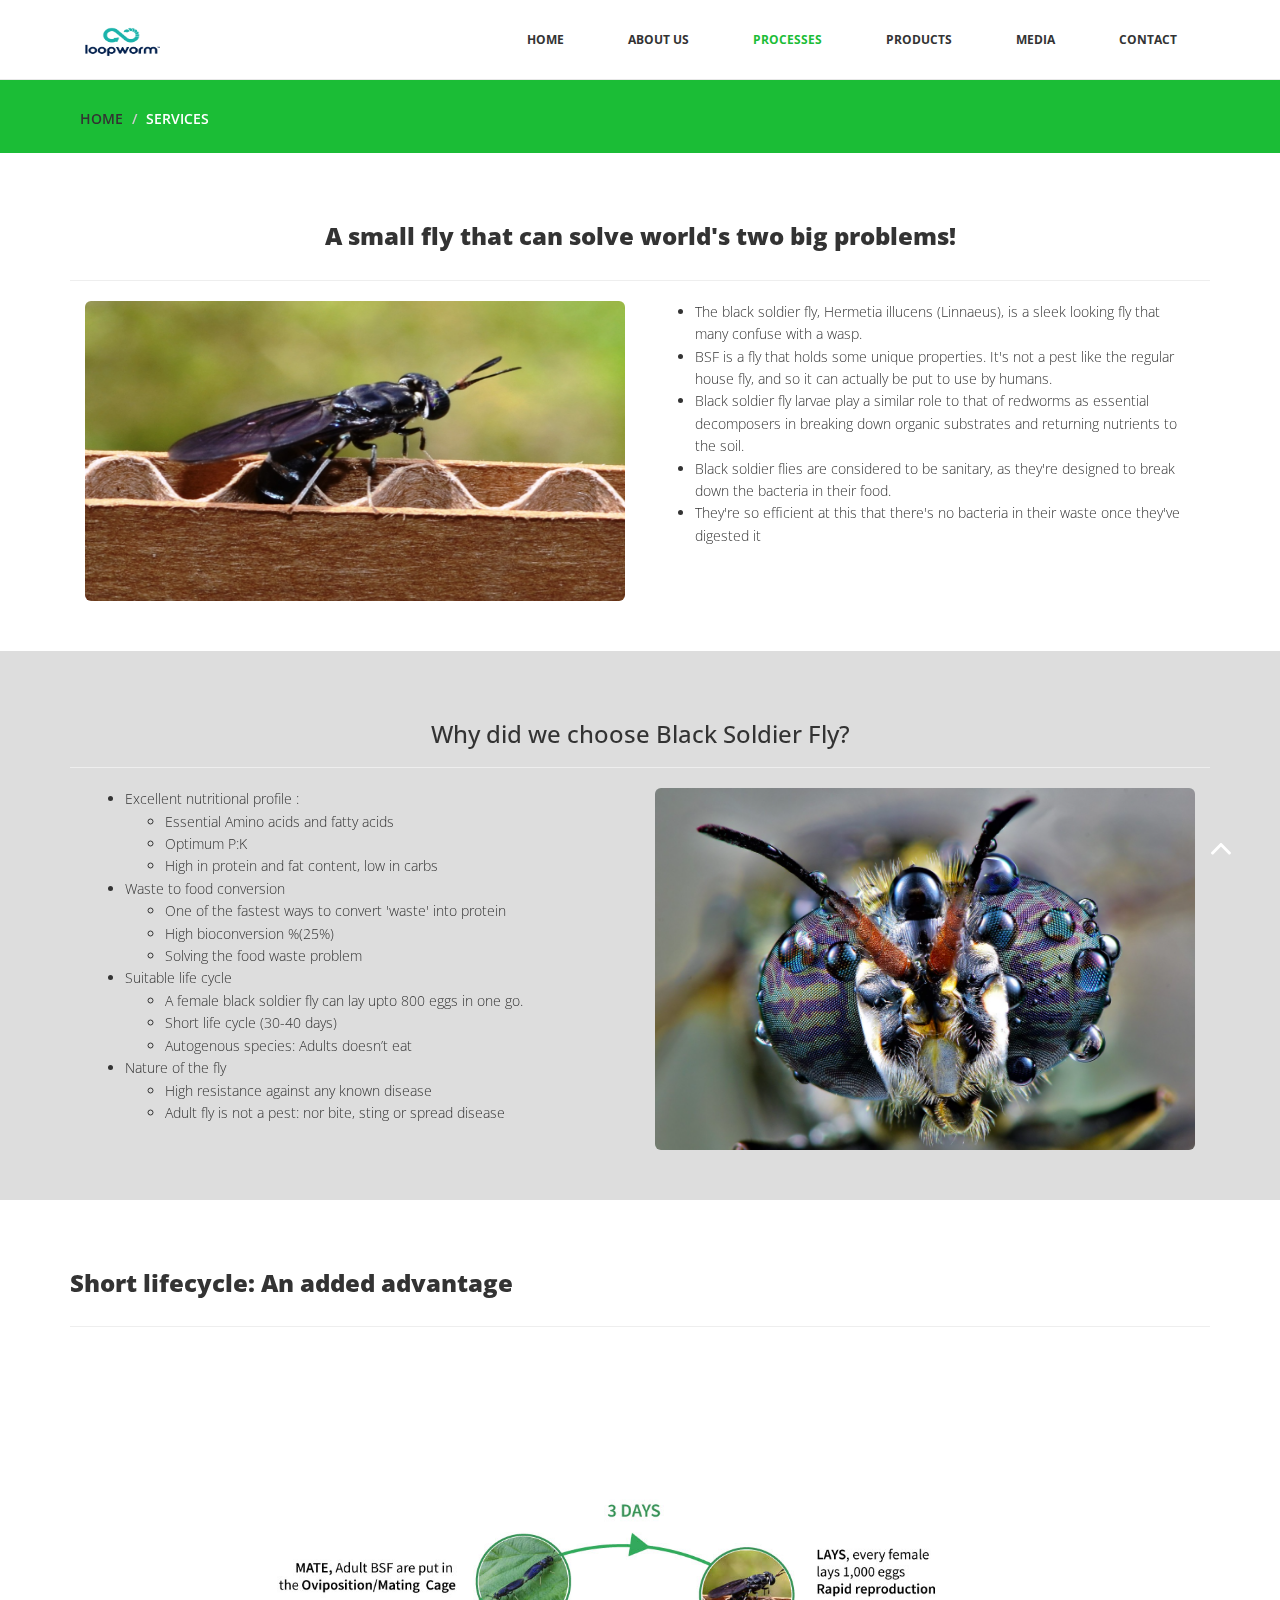
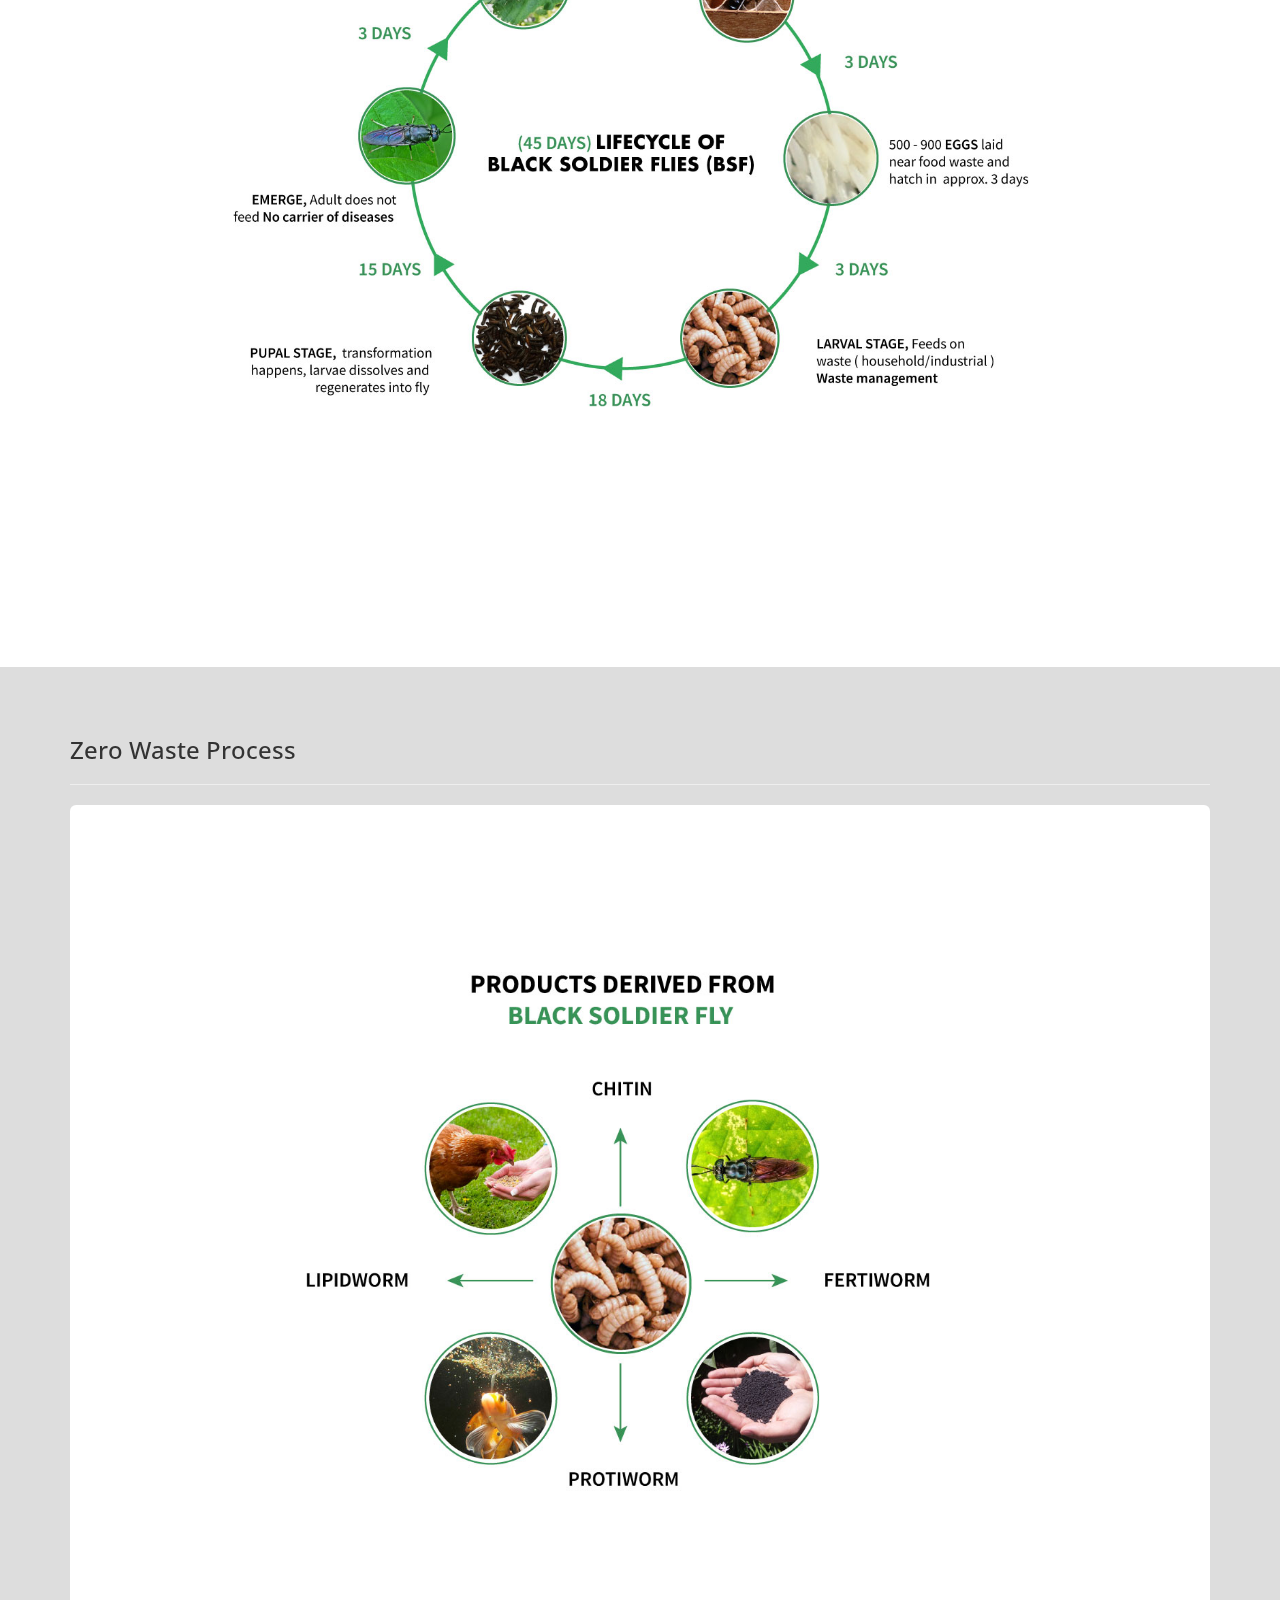
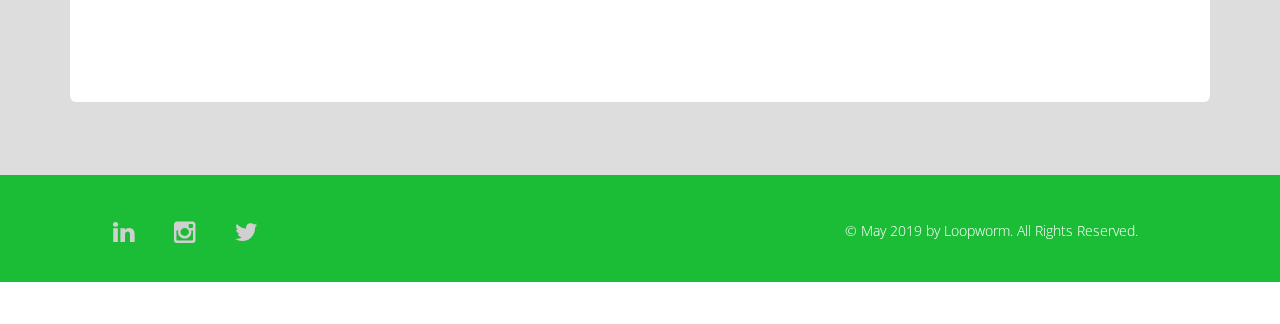
<file: processes.html>
<!DOCTYPE html>
<html lang="en">
  <head>
    <meta charset="utf-8">
    <meta http-equiv="X-UA-Compatible" content="IE=edge">
    <meta name="viewport" content="width=device-width, initial-scale=1">
    <title>loopworm</title>

    <!-- Bootstrap -->
    <link href="css/bootstrap.min.css" rel="stylesheet">
	<link rel="stylesheet" href="css/font-awesome.min.css">
	<link rel="stylesheet" href="css/animate.css">
	<link href="css/prettyPhoto.css" rel="stylesheet">
	<link href="css/style.css" rel="stylesheet" />	
	<link rel="shortcut icon" type="image/x-icon" href="favicon.ico">
    <!-- HTML5 shim and Respond.js for IE8 support of HTML5 elements and media queries -->
    <!-- WARNING: Respond.js doesn't work if you view the page via file:// -->
    <!--[if lt IE 9]>
      <script src="https://oss.maxcdn.com/html5shiv/3.7.2/html5shiv.min.js"></script>
      <script src="https://oss.maxcdn.com/respond/1.4.2/respond.min.js"></script>
    <![endif]-->
  </head>
  <body>
	<header>		
		<nav class="navbar navbar-default navbar-fixed-top" role="navigation">
			<div class="navigation">
				<div class="container">					
					<div class="navbar-header">
						<button type="button" class="navbar-toggle collapsed" data-toggle="collapse" data-target=".navbar-collapse.collapse">
							<span class="sr-only">Toggle navigation</span>
							<span class="icon-bar"></span>
							<span class="icon-bar"></span>
							<span class="icon-bar"></span>
						</button>
						<div class="navbar-brand">
							<a href="index.html"><img src="images/zxzxz.png" width="75" height="62.5" alt="Our logo" align="left">
							</a>
						</div>
					</div>
					
					<div class="navbar-collapse collapse">							
						<div class="menu">
							<ul class="nav nav-tabs" role="tablist">
								<li role="presentation"><a href="index.html">Home</a></li>
								<li role="presentation"><a href="about.html">About Us</a></li>
								<li role="presentation"><a href="processes.html"  class="active">Processes</a></li>								
								<li role="presentation"><a href="products.html">Products</a></li>
								<li role="presentation"><a href="blog.html">Media</a></li>
								<li role="presentation"><a href="contact.html">Contact</a></li>						
							</ul>
						</div>
					</div>						
				</div>
			</div>	
		</nav>		
	</header>
	
	<div id="breadcrumb">
		<div class="container">	
			<div class="breadcrumb">							
				<li><a href="index.html">Home</a></li>
				<li>Services</li>			
			</div>		
		</div>	
	</div>
	
	<div class="services">
		<div class="container">
			<h3><center>A small fly that can solve world's two big problems!</center></h3>
			<hr>
			<div class="col-md-6">
				<img src="images/46520692444_6a76bb895f_o.jpg" height="300" width="540">
			</div>
			
			<div class="col-md-6">
				<!-- <div class="media">
					<div class="media-left">
						<i class="fa fa-pencil"></i>						
					</div>
					<div class="media-body">
						<h4 class="media-heading">Benefits</h4>
					</div>
				</div> -->
				<div style="color: #333;" >
					<ul style="color: #333;">
						<li>The black soldier fly, Hermetia illucens (Linnaeus), is a sleek looking fly that many confuse with a wasp.</li>
						<li>BSF is a fly that holds some unique properties. It's not a pest like the regular house fly, and so it can actually be put to use by humans. </li>
						<li>Black soldier fly larvae play a similar role to that of redworms as essential decomposers in breaking down organic substrates and returning nutrients to the soil.</li>
						<li>Black soldier flies are considered to be sanitary, as they're designed to break down the bacteria in their food. </li>
						<li>They're so efficient at this that there's no bacteria in their waste once they've digested it</li>
					</ul>
				</div>
			</div>
		</div>
	</div>	

	<div class="sub-services">
		<div class="container">
			<h3><center>Why did we choose Black Soldier Fly?</center></h3>
			<hr>

			<div class="col-md-6">
				<!-- <div class="media">
					<div class="media-left">
						<i class="fa fa-pencil"></i>						
					</div>
					<div class="media-body">
						<h4 class="media-heading">Benefits</h4>
					</div>
				</div> -->
				<div style="color: #333;" >
					<ul type="disc">
						<li>Excellent nutritional profile : </li>
						<ul type="circle">
						<li>Essential Amino acids and fatty acids</li>
						<li>Optimum P:K</li>
						<li>High in protein and fat content, low in carbs</li>
						</ul>
						<li>Waste to food conversion</li>
						<ul type="circle">
						<li>One of the fastest ways to convert 'waste' into protein</li>
						<li>High bioconversion %(25%)</li>
						<li>Solving the food waste problem</li>
						</ul>
						<li>Suitable life cycle</li>
						<ul type="circle">
						<li>A female black soldier fly can lay upto 800 eggs in one go.</li>
						<li>Short life cycle (30-40 days)</li>
						<li>Autogenous species: Adults doesn’t eat</li>
						</ul>
						<li>Nature of the fly</li>
						<ul type="circle">
						<li>High resistance against any known disease</li>
						<li>Adult fly is not a pest: nor bite, sting or spread disease</li>
						</ul>
					</ul>
				</div>
			</div>
			
			<div class="col-md-6">
				<img src="images/Screen Shot 2019-05-29 at 5.56.16 PM.png" height="300" width="600" class="img-responsive">
			</div>
			
			
		</div>
	</div>	

	<div class="services">
		<div class="container">
			<h3>Short lifecycle: An added advantage</h3>
			<hr>
			<center><img src="images/lifecycle.jpg" class="img-responsive"></center>
			<br>
		</div>
	</div>

	<div class="sub-services">
		<div class="container">
			<h3>Zero Waste Process</h3>
			<hr>
			<center><img src="images/products.jpg" class="img-responsive"></center>
			<br>
		</div>
	</div>


	<!-- <div class="services">
		<div class="container">
			<h3>Animal Welfare Statement</h3>
			<hr>
			<h4><center>Importance of insect</center></h4>

			<p><h5>
				Insects are the most formidable force of nature. They are our greatest upcyclers they thrive on organic waste and can supply mankind with a much needed new source of high-quality protein, lipids and micro-nutrients. At Loopworm we, therefore, take good care of our insects and make sure their welfare is our priority.  
			</h5></p>

			<div style="color: #333;" >

				<h5>For this, we adhere to the following five principles:</h5>
				<ul>
					<li>Maintain Integrity and health</li>
					<li>Create an optimal climate: make sure the climate in our factory is similar to that of our larvae’ ideal habitat. </li>
					<li>High-quality feed: We make sure that the organic by-products we feed our insects are plant-based and of a high quality.</li>
					<li>Swift processing: When our larvae are fully grown, it is time to process them into our high-quality ProtiWorm, FatWorm and micro-nutrients. Our production process is a circular system, in which we make sure to waste nothing.</li>
					<li>A bit of love and tenderness: From the breeding stage to the final stage of processing, we always pay close personal attention to the wellbeing of our insects. When they are happy, we are happy!</li>
				</ul>
			</div>
			<div class="col-md-6">
				<div class="media"> -->

					<!-- <ul>
						<li>
							<div class="media-left">
								<i class="fa fa-pencil"></i>						
							</div>
							<div class="media-body">
								<h4 class="media-heading">Landing Page</h4>
								<p>Lorem ipsum dolor sit amet, consectetur adipiscing elit. Phasellus interdum erat 
								libero, pulvinar tincidunt leo consectetur eget.</p>
							</div>
						</li>
						<li>
							<div class="media-left">
								<i class="fa fa-book"></i>						
							</div>
							<div class="media-body">
								<h4 class="media-heading">Training</h4>
								<p>Lorem ipsum dolor sit amet, consectetur adipiscing elit. Phasellus interdum erat 
								libero, pulvinar tincidunt leo consectetur eget.</p>
							</div>
						</li>
						<li>
							<div class="media-left">
								<i class="fa fa-rocket"></i>						
							</div>
							<div class="media-body">
								<h4 class="media-heading">Logo Design</h4>
								<p>Lorem ipsum dolor sit amet, consectetur adipiscing elit. Phasellus interdum erat 
								libero, pulvinar tincidunt leo consectetur eget.</p>
							</div>
						</li>
					</ul> -->
				</div>
			</div>
						
			<div class="col-md-6">
				<!-- <img src="images/4.jpg" class="img-responsive"> -->
				<!-- <p>Lorem ipsum dolor sit amet, consectetur adipiscing elit. Phasellus interdum erat 
				libero, pulvinar tincidunt leo consectetur eget. Curabitur lacinia pellentesque
				libero, pulvinar tincidunt leo consectetur eget. Curabitur lacinia pellentesque
				libero, pulvinar tincidunt leo consectetur eget. Curabitur lacinia pellentesque</p> -->
			</div>
		</div>
	</div>
	
	
	<footer>
		<div class="footer">
			<div class="container">
				<div class="social-icon">
					<div class="col-md-4">
						<ul class="social-network">
							<!-- <li>Section 7 Links</li> -->
							<li><a target="_blank" rel="noopener noreferrer" href="https://www.linkedin.com/company/loopwormbio?originalSubdomain=in" class="linkedin tool-tip" title="Linkedin"><i class="fa fa-linkedin"></i></a></li>
							<li><a target="_blank" rel="noopener noreferrer" href="https://www.instagram.com/loopworm.in/?hl=en" class="fb tool-tip" title="Instagram"><i class="fa fa-instagram"></i></a></li>
							<li><a target="_blank" rel="noopener noreferrer" href="https://twitter.com/loopworm1" class="twitter tool-tip" title="Twitter"><i class="fa fa-twitter"></i></a></li>
						</ul>	
					</div>
				</div>
				
				<div class="col-md-4 col-md-offset-4">
					<div class="copyright">
						&copy; May 2019 by Loopworm. All Rights Reserved.
					</div>
                    <!-- 
                        All links in the footer should remain intact. 
                        Licenseing information is available at: http://bootstraptaste.com/license/
                        You can buy this theme without footer links online at: http://bootstraptaste.com/buy/?theme=Company
                    -->
				</div>						
			</div>

			<div class="pull-right">
				<a href="#home" class="scrollup"><i class="fa fa-angle-up fa-3x"></i></a>
			</div>		
		</div>
	</footer>
	
    <!-- jQuery (necessary for Bootstrap's JavaScript plugins) -->
	<script src="js/jquery-2.1.1.min.js"></script>	
    <!-- Include all compiled plugins (below), or include individual files as needed -->
    <script src="js/bootstrap.min.js"></script>
	<script src="js/jquery.prettyPhoto.js"></script>
    <script src="js/jquery.isotope.min.js"></script>  
	<script src="js/wow.min.js"></script>
	<script src="js/functions.js"></script>
	
  </body>
</html>
</file>
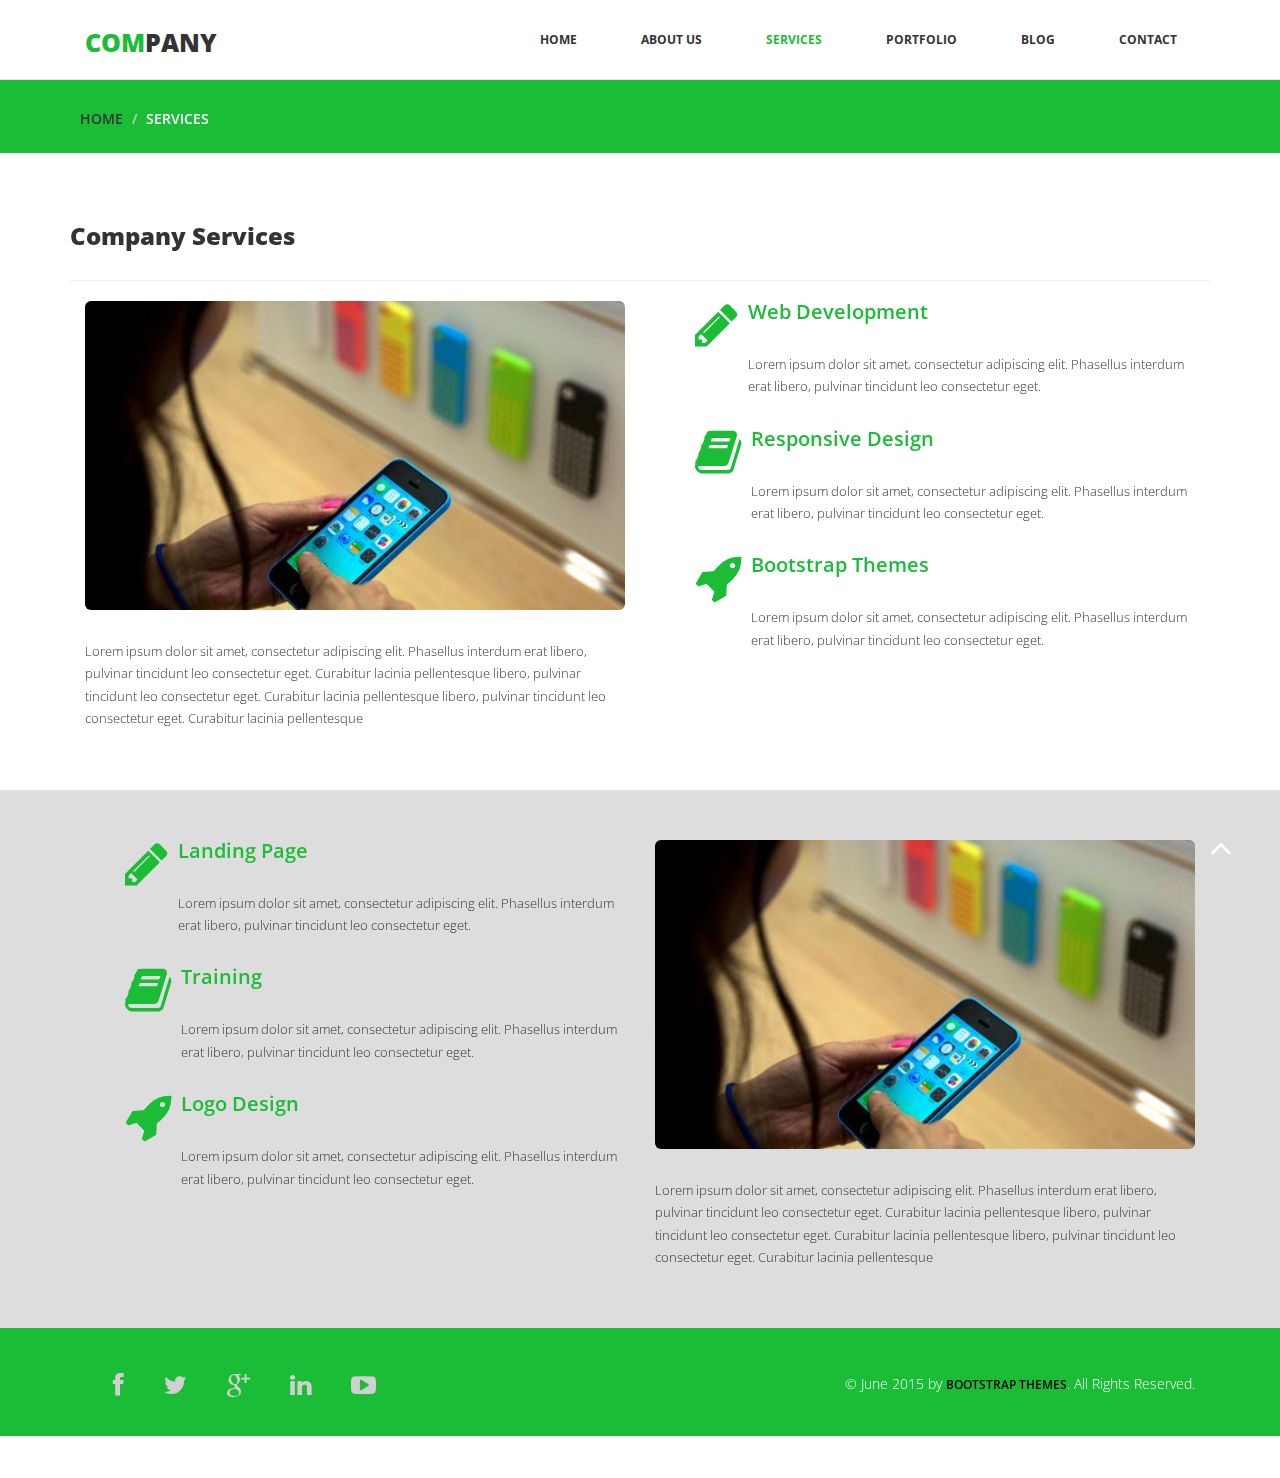
<file: services.html>
<!DOCTYPE html>
<html lang="en">
  <head>
    <meta charset="utf-8">
    <meta http-equiv="X-UA-Compatible" content="IE=edge">
    <meta name="viewport" content="width=device-width, initial-scale=1">
    <title>Company-HTML Bootstrap theme</title>

    <!-- Bootstrap -->
    <link href="css/bootstrap.min.css" rel="stylesheet">
	<link rel="stylesheet" href="css/font-awesome.min.css">
	<link rel="stylesheet" href="css/animate.css">
	<link href="css/prettyPhoto.css" rel="stylesheet">
	<link href="css/style.css" rel="stylesheet" />	
    <!-- HTML5 shim and Respond.js for IE8 support of HTML5 elements and media queries -->
    <!-- WARNING: Respond.js doesn't work if you view the page via file:// -->
    <!--[if lt IE 9]>
      <script src="https://oss.maxcdn.com/html5shiv/3.7.2/html5shiv.min.js"></script>
      <script src="https://oss.maxcdn.com/respond/1.4.2/respond.min.js"></script>
    <![endif]-->
  </head>
  <body>
	<header>		
		<nav class="navbar navbar-default navbar-fixed-top" role="navigation">
			<div class="navigation">
				<div class="container">					
					<div class="navbar-header">
						<button type="button" class="navbar-toggle collapsed" data-toggle="collapse" data-target=".navbar-collapse.collapse">
							<span class="sr-only">Toggle navigation</span>
							<span class="icon-bar"></span>
							<span class="icon-bar"></span>
							<span class="icon-bar"></span>
						</button>
						<div class="navbar-brand">
							<a href="index.html"><h1><span>Com</span>pany</h1></a>
						</div>
					</div>
					
					<div class="navbar-collapse collapse">							
						<div class="menu">
							<ul class="nav nav-tabs" role="tablist">
								<li role="presentation"><a href="index.html">Home</a></li>
								<li role="presentation"><a href="about.html">About Us</a></li>
								<li role="presentation"><a href="services.html" class="active">Services</a></li>								
								<li role="presentation"><a href="portfolio.html">Portfolio</a></li>
								<li role="presentation"><a href="blog.html">Blog</a></li>
								<li role="presentation"><a href="contact.html">Contact</a></li>						
							</ul>
						</div>
					</div>						
				</div>
			</div>	
		</nav>		
	</header>
	
	<div id="breadcrumb">
		<div class="container">	
			<div class="breadcrumb">							
				<li><a href="index.html">Home</a></li>
				<li>Services</li>			
			</div>		
		</div>	
	</div>
	
	<div class="services">
		<div class="container">
			<h3>Company Services</h3>
			<hr>
			<div class="col-md-6">
				<img src="images/4.jpg" class="img-responsive">
				<p>Lorem ipsum dolor sit amet, consectetur adipiscing elit. Phasellus interdum erat 
				libero, pulvinar tincidunt leo consectetur eget. Curabitur lacinia pellentesque
				libero, pulvinar tincidunt leo consectetur eget. Curabitur lacinia pellentesque
				libero, pulvinar tincidunt leo consectetur eget. Curabitur lacinia pellentesque</p>
			</div>
			
			<div class="col-md-6">
				<div class="media">
					<ul>
						<li>
							<div class="media-left">
								<i class="fa fa-pencil"></i>						
							</div>
							<div class="media-body">
								<h4 class="media-heading">Web Development</h4>
								<p>Lorem ipsum dolor sit amet, consectetur adipiscing elit. Phasellus interdum erat 
								libero, pulvinar tincidunt leo consectetur eget.</p>
							</div>
						</li>
						<li>
							<div class="media-left">
								<i class="fa fa-book"></i>						
							</div>
							<div class="media-body">
								<h4 class="media-heading">Responsive Design</h4>
								<p>Lorem ipsum dolor sit amet, consectetur adipiscing elit. Phasellus interdum erat 
								libero, pulvinar tincidunt leo consectetur eget.</p>
							</div>
						</li>
						<li>
							<div class="media-left">
								<i class="fa fa-rocket"></i>						
							</div>
							<div class="media-body">
								<h4 class="media-heading">Bootstrap Themes</h4>
								<p>Lorem ipsum dolor sit amet, consectetur adipiscing elit. Phasellus interdum erat 
								libero, pulvinar tincidunt leo consectetur eget.</p>
							</div>
						</li>
					</ul>
				</div>
			</div>
		</div>
	</div>	
	
	<div class="sub-services">
		<div class="container">
			<div class="col-md-6">
				<div class="media">
					<ul>
						<li>
							<div class="media-left">
								<i class="fa fa-pencil"></i>						
							</div>
							<div class="media-body">
								<h4 class="media-heading">Landing Page</h4>
								<p>Lorem ipsum dolor sit amet, consectetur adipiscing elit. Phasellus interdum erat 
								libero, pulvinar tincidunt leo consectetur eget.</p>
							</div>
						</li>
						<li>
							<div class="media-left">
								<i class="fa fa-book"></i>						
							</div>
							<div class="media-body">
								<h4 class="media-heading">Training</h4>
								<p>Lorem ipsum dolor sit amet, consectetur adipiscing elit. Phasellus interdum erat 
								libero, pulvinar tincidunt leo consectetur eget.</p>
							</div>
						</li>
						<li>
							<div class="media-left">
								<i class="fa fa-rocket"></i>						
							</div>
							<div class="media-body">
								<h4 class="media-heading">Logo Design</h4>
								<p>Lorem ipsum dolor sit amet, consectetur adipiscing elit. Phasellus interdum erat 
								libero, pulvinar tincidunt leo consectetur eget.</p>
							</div>
						</li>
					</ul>
				</div>
			</div>
						
			<div class="col-md-6">
				<img src="images/4.jpg" class="img-responsive">
				<p>Lorem ipsum dolor sit amet, consectetur adipiscing elit. Phasellus interdum erat 
				libero, pulvinar tincidunt leo consectetur eget. Curabitur lacinia pellentesque
				libero, pulvinar tincidunt leo consectetur eget. Curabitur lacinia pellentesque
				libero, pulvinar tincidunt leo consectetur eget. Curabitur lacinia pellentesque</p>
			</div>
		</div>
	</div>
	
	
	<footer>
		<div class="footer">
			<div class="container">
				<div class="social-icon">
					<div class="col-md-4">
						<ul class="social-network">
							<li><a href="#" class="fb tool-tip" title="Facebook"><i class="fa fa-facebook"></i></a></li>
							<li><a href="#" class="twitter tool-tip" title="Twitter"><i class="fa fa-twitter"></i></a></li>
							<li><a href="#" class="gplus tool-tip" title="Google Plus"><i class="fa fa-google-plus"></i></a></li>
							<li><a href="#" class="linkedin tool-tip" title="Linkedin"><i class="fa fa-linkedin"></i></a></li>
							<li><a href="#" class="ytube tool-tip" title="You Tube"><i class="fa fa-youtube-play"></i></a></li>
						</ul>	
					</div>
				</div>
				
				<div class="col-md-4 col-md-offset-4">
					<div class="copyright">
						&copy; June  2015 by <a target="_blank" href="http://bootstraptaste.com/" title="Free Twitter Bootstrap WordPress Themes and HTML templates">Bootstrap Themes</a>. All Rights Reserved.
					</div>
                    <!-- 
                        All links in the footer should remain intact. 
                        Licenseing information is available at: http://bootstraptaste.com/license/
                        You can buy this theme without footer links online at: http://bootstraptaste.com/buy/?theme=Company
                    -->
				</div>						
			</div>
			<div class="pull-right">
				<a href="#home" class="scrollup"><i class="fa fa-angle-up fa-3x"></i></a>
			</div>
		</div>
	</footer>
	
    <!-- jQuery (necessary for Bootstrap's JavaScript plugins) -->
	<script src="js/jquery-2.1.1.min.js"></script>	
    <!-- Include all compiled plugins (below), or include individual files as needed -->
    <script src="js/bootstrap.min.js"></script>
	<script src="js/jquery.prettyPhoto.js"></script>
    <script src="js/jquery.isotope.min.js"></script>  
	<script src="js/wow.min.js"></script>
	<script src="js/functions.js"></script>
	
  </body>
</html>
</file>
<file: css/prettyPhoto.css>
div.pp_default .pp_top,div.pp_default .pp_top .pp_middle,div.pp_default .pp_top .pp_left,div.pp_default .pp_top .pp_right,div.pp_default .pp_bottom,div.pp_default .pp_bottom .pp_left,div.pp_default .pp_bottom .pp_middle,div.pp_default .pp_bottom .pp_right{height:13px}
div.pp_default .pp_top .pp_left{background:url(../images/prettyPhoto/default/sprite.png) -78px -93px no-repeat}
div.pp_default .pp_top .pp_middle{background:url(../images/prettyPhoto/default/sprite_x.png) top left repeat-x}
div.pp_default .pp_top .pp_right{background:url(../images/prettyPhoto/default/sprite.png) -112px -93px no-repeat}
div.pp_default .pp_content .ppt{color:#f8f8f8}
div.pp_default .pp_content_container .pp_left{background:url(../images/prettyPhoto/default/sprite_y.png) -7px 0 repeat-y;padding-left:13px}
div.pp_default .pp_content_container .pp_right{background:url(../images/prettyPhoto/default/sprite_y.png) top right repeat-y;padding-right:13px}
div.pp_default .pp_next:hover{background:url(../images/prettyPhoto/default/sprite_next.png) center right no-repeat;cursor:pointer}
div.pp_default .pp_previous:hover{background:url(../images/prettyPhoto/default/sprite_prev.png) center left no-repeat;cursor:pointer}
div.pp_default .pp_expand{background:url(../images/prettyPhoto/default/sprite.png) 0 -29px no-repeat;cursor:pointer;width:28px;height:28px}
div.pp_default .pp_expand:hover{background:url(../images/prettyPhoto/default/sprite.png) 0 -56px no-repeat;cursor:pointer}
div.pp_default .pp_contract{background:url(../images/prettyPhoto/default/sprite.png) 0 -84px no-repeat;cursor:pointer;width:28px;height:28px}
div.pp_default .pp_contract:hover{background:url(../images/prettyPhoto/default/sprite.png) 0 -113px no-repeat;cursor:pointer}
div.pp_default .pp_close{width:30px;height:30px;background:url(../images/prettyPhoto/default/sprite.png) 2px 1px no-repeat;cursor:pointer}
div.pp_default .pp_gallery ul li a{background:url(../images/prettyPhoto/default/default_thumb.png) center center #f8f8f8;border:1px solid #aaa}
div.pp_default .pp_social{margin-top:7px}
div.pp_default .pp_gallery a.pp_arrow_previous,div.pp_default .pp_gallery a.pp_arrow_next{position:static;left:auto}
div.pp_default .pp_nav .pp_play,div.pp_default .pp_nav .pp_pause{background:url(../images/prettyPhoto/default/sprite.png) -51px 1px no-repeat;height:30px;width:30px}
div.pp_default .pp_nav .pp_pause{background-position:-51px -29px}
div.pp_default a.pp_arrow_previous,div.pp_default a.pp_arrow_next{background:url(../images/prettyPhoto/default/sprite.png) -31px -3px no-repeat;height:20px;width:20px;margin:4px 0 0}
div.pp_default a.pp_arrow_next{left:52px;background-position:-82px -3px}
div.pp_default .pp_content_container .pp_details{margin-top:5px}
div.pp_default .pp_nav{clear:none;height:30px;width:110px;position:relative}
div.pp_default .pp_nav .currentTextHolder{font-family:Georgia;font-style:italic;color:#999;font-size:11px;left:75px;line-height:25px;position:absolute;top:2px;margin:0;padding:0 0 0 10px}
div.pp_default .pp_close:hover,div.pp_default .pp_nav .pp_play:hover,div.pp_default .pp_nav .pp_pause:hover,div.pp_default .pp_arrow_next:hover,div.pp_default .pp_arrow_previous:hover{opacity:0.7}
div.pp_default .pp_description{font-size:11px;font-weight:700;line-height:14px;margin:5px 50px 5px 0}
div.pp_default .pp_bottom .pp_left{background:url(../images/prettyPhoto/default/sprite.png) -78px -127px no-repeat}
div.pp_default .pp_bottom .pp_middle{background:url(../images/prettyPhoto/default/sprite_x.png) bottom left repeat-x}
div.pp_default .pp_bottom .pp_right{background:url(../images/prettyPhoto/default/sprite.png) -112px -127px no-repeat}
div.pp_default .pp_loaderIcon{background:url(../images/prettyPhoto/default/loader.gif) center center no-repeat}
div.light_rounded .pp_top .pp_left{background:url(../images/prettyPhoto/light_rounded/sprite.png) -88px -53px no-repeat}
div.light_rounded .pp_top .pp_right{background:url(../images/prettyPhoto/light_rounded/sprite.png) -110px -53px no-repeat}
div.light_rounded .pp_next:hover{background:url(../images/prettyPhoto/light_rounded/btnNext.png) center right no-repeat;cursor:pointer}
div.light_rounded .pp_previous:hover{background:url(../images/prettyPhoto/light_rounded/btnPrevious.png) center left no-repeat;cursor:pointer}
div.light_rounded .pp_expand{background:url(../images/prettyPhoto/light_rounded/sprite.png) -31px -26px no-repeat;cursor:pointer}
div.light_rounded .pp_expand:hover{background:url(../images/prettyPhoto/light_rounded/sprite.png) -31px -47px no-repeat;cursor:pointer}
div.light_rounded .pp_contract{background:url(../images/prettyPhoto/light_rounded/sprite.png) 0 -26px no-repeat;cursor:pointer}
div.light_rounded .pp_contract:hover{background:url(../images/prettyPhoto/light_rounded/sprite.png) 0 -47px no-repeat;cursor:pointer}
div.light_rounded .pp_close{width:75px;height:22px;background:url(../images/prettyPhoto/light_rounded/sprite.png) -1px -1px no-repeat;cursor:pointer}
div.light_rounded .pp_nav .pp_play{background:url(../images/prettyPhoto/light_rounded/sprite.png) -1px -100px no-repeat;height:15px;width:14px}
div.light_rounded .pp_nav .pp_pause{background:url(../images/prettyPhoto/light_rounded/sprite.png) -24px -100px no-repeat;height:15px;width:14px}
div.light_rounded .pp_arrow_previous{background:url(../images/prettyPhoto/light_rounded/sprite.png) 0 -71px no-repeat}
div.light_rounded .pp_arrow_next{background:url(../images/prettyPhoto/light_rounded/sprite.png) -22px -71px no-repeat}
div.light_rounded .pp_bottom .pp_left{background:url(../images/prettyPhoto/light_rounded/sprite.png) -88px -80px no-repeat}
div.light_rounded .pp_bottom .pp_right{background:url(../images/prettyPhoto/light_rounded/sprite.png) -110px -80px no-repeat}
div.dark_rounded .pp_top .pp_left{background:url(../images/prettyPhoto/dark_rounded/sprite.png) -88px -53px no-repeat}
div.dark_rounded .pp_top .pp_right{background:url(../images/prettyPhoto/dark_rounded/sprite.png) -110px -53px no-repeat}
div.dark_rounded .pp_content_container .pp_left{background:url(../images/prettyPhoto/dark_rounded/contentPattern.png) top left repeat-y}
div.dark_rounded .pp_content_container .pp_right{background:url(../images/prettyPhoto/dark_rounded/contentPattern.png) top right repeat-y}
div.dark_rounded .pp_next:hover{background:url(../images/prettyPhoto/dark_rounded/btnNext.png) center right no-repeat;cursor:pointer}
div.dark_rounded .pp_previous:hover{background:url(../images/prettyPhoto/dark_rounded/btnPrevious.png) center left no-repeat;cursor:pointer}
div.dark_rounded .pp_expand{background:url(../images/prettyPhoto/dark_rounded/sprite.png) -31px -26px no-repeat;cursor:pointer}
div.dark_rounded .pp_expand:hover{background:url(../images/prettyPhoto/dark_rounded/sprite.png) -31px -47px no-repeat;cursor:pointer}
div.dark_rounded .pp_contract{background:url(../images/prettyPhoto/dark_rounded/sprite.png) 0 -26px no-repeat;cursor:pointer}
div.dark_rounded .pp_contract:hover{background:url(../images/prettyPhoto/dark_rounded/sprite.png) 0 -47px no-repeat;cursor:pointer}
div.dark_rounded .pp_close{width:75px;height:22px;background:url(../images/prettyPhoto/dark_rounded/sprite.png) -1px -1px no-repeat;cursor:pointer}
div.dark_rounded .pp_description{margin-right:85px;color:#fff}
div.dark_rounded .pp_nav .pp_play{background:url(../images/prettyPhoto/dark_rounded/sprite.png) -1px -100px no-repeat;height:15px;width:14px}
div.dark_rounded .pp_nav .pp_pause{background:url(../images/prettyPhoto/dark_rounded/sprite.png) -24px -100px no-repeat;height:15px;width:14px}
div.dark_rounded .pp_arrow_previous{background:url(../images/prettyPhoto/dark_rounded/sprite.png) 0 -71px no-repeat}
div.dark_rounded .pp_arrow_next{background:url(../images/prettyPhoto/dark_rounded/sprite.png) -22px -71px no-repeat}
div.dark_rounded .pp_bottom .pp_left{background:url(../images/prettyPhoto/dark_rounded/sprite.png) -88px -80px no-repeat}
div.dark_rounded .pp_bottom .pp_right{background:url(../images/prettyPhoto/dark_rounded/sprite.png) -110px -80px no-repeat}
div.dark_rounded .pp_loaderIcon{background:url(../images/prettyPhoto/dark_rounded/loader.gif) center center no-repeat}
div.dark_square .pp_left,div.dark_square .pp_middle,div.dark_square .pp_right,div.dark_square .pp_content{background:#000}
div.dark_square .pp_description{color:#fff;margin:0 85px 0 0}
div.dark_square .pp_loaderIcon{background:url(../images/prettyPhoto/dark_square/loader.gif) center center no-repeat}
div.dark_square .pp_expand{background:url(../images/prettyPhoto/dark_square/sprite.png) -31px -26px no-repeat;cursor:pointer}
div.dark_square .pp_expand:hover{background:url(../images/prettyPhoto/dark_square/sprite.png) -31px -47px no-repeat;cursor:pointer}
div.dark_square .pp_contract{background:url(../images/prettyPhoto/dark_square/sprite.png) 0 -26px no-repeat;cursor:pointer}
div.dark_square .pp_contract:hover{background:url(../images/prettyPhoto/dark_square/sprite.png) 0 -47px no-repeat;cursor:pointer}
div.dark_square .pp_close{width:75px;height:22px;background:url(../images/prettyPhoto/dark_square/sprite.png) -1px -1px no-repeat;cursor:pointer}
div.dark_square .pp_nav{clear:none}
div.dark_square .pp_nav .pp_play{background:url(../images/prettyPhoto/dark_square/sprite.png) -1px -100px no-repeat;height:15px;width:14px}
div.dark_square .pp_nav .pp_pause{background:url(../images/prettyPhoto/dark_square/sprite.png) -24px -100px no-repeat;height:15px;width:14px}
div.dark_square .pp_arrow_previous{background:url(../images/prettyPhoto/dark_square/sprite.png) 0 -71px no-repeat}
div.dark_square .pp_arrow_next{background:url(../images/prettyPhoto/dark_square/sprite.png) -22px -71px no-repeat}
div.dark_square .pp_next:hover{background:url(../images/prettyPhoto/dark_square/btnNext.png) center right no-repeat;cursor:pointer}
div.dark_square .pp_previous:hover{background:url(../images/prettyPhoto/dark_square/btnPrevious.png) center left no-repeat;cursor:pointer}
div.light_square .pp_expand{background:url(../images/prettyPhoto/light_square/sprite.png) -31px -26px no-repeat;cursor:pointer}
div.light_square .pp_expand:hover{background:url(../images/prettyPhoto/light_square/sprite.png) -31px -47px no-repeat;cursor:pointer}
div.light_square .pp_contract{background:url(../images/prettyPhoto/light_square/sprite.png) 0 -26px no-repeat;cursor:pointer}
div.light_square .pp_contract:hover{background:url(../images/prettyPhoto/light_square/sprite.png) 0 -47px no-repeat;cursor:pointer}
div.light_square .pp_close{width:75px;height:22px;background:url(../images/prettyPhoto/light_square/sprite.png) -1px -1px no-repeat;cursor:pointer}
div.light_square .pp_nav .pp_play{background:url(../images/prettyPhoto/light_square/sprite.png) -1px -100px no-repeat;height:15px;width:14px}
div.light_square .pp_nav .pp_pause{background:url(../images/prettyPhoto/light_square/sprite.png) -24px -100px no-repeat;height:15px;width:14px}
div.light_square .pp_arrow_previous{background:url(../images/prettyPhoto/light_square/sprite.png) 0 -71px no-repeat}
div.light_square .pp_arrow_next{background:url(../images/prettyPhoto/light_square/sprite.png) -22px -71px no-repeat}
div.light_square .pp_next:hover{background:url(../images/prettyPhoto/light_square/btnNext.png) center right no-repeat;cursor:pointer}
div.light_square .pp_previous:hover{background:url(../images/prettyPhoto/light_square/btnPrevious.png) center left no-repeat;cursor:pointer}
div.facebook .pp_top .pp_left{background:url(../images/prettyPhoto/facebook/sprite.png) -88px -53px no-repeat}
div.facebook .pp_top .pp_middle{background:url(../images/prettyPhoto/facebook/contentPatternTop.png) top left repeat-x}
div.facebook .pp_top .pp_right{background:url(../images/prettyPhoto/facebook/sprite.png) -110px -53px no-repeat}
div.facebook .pp_content_container .pp_left{background:url(../images/prettyPhoto/facebook/contentPatternLeft.png) top left repeat-y}
div.facebook .pp_content_container .pp_right{background:url(../images/prettyPhoto/facebook/contentPatternRight.png) top right repeat-y}
div.facebook .pp_expand{background:url(../images/prettyPhoto/facebook/sprite.png) -31px -26px no-repeat;cursor:pointer}
div.facebook .pp_expand:hover{background:url(../images/prettyPhoto/facebook/sprite.png) -31px -47px no-repeat;cursor:pointer}
div.facebook .pp_contract{background:url(../images/prettyPhoto/facebook/sprite.png) 0 -26px no-repeat;cursor:pointer}
div.facebook .pp_contract:hover{background:url(../images/prettyPhoto/facebook/sprite.png) 0 -47px no-repeat;cursor:pointer}
div.facebook .pp_close{width:22px;height:22px;background:url(../images/prettyPhoto/facebook/sprite.png) -1px -1px no-repeat;cursor:pointer}
div.facebook .pp_description{margin:0 37px 0 0}
div.facebook .pp_loaderIcon{background:url(../images/prettyPhoto/facebook/loader.gif) center center no-repeat}
div.facebook .pp_arrow_previous{background:url(../images/prettyPhoto/facebook/sprite.png) 0 -71px no-repeat;height:22px;margin-top:0;width:22px}
div.facebook .pp_arrow_previous.disabled{background-position:0 -96px;cursor:default}
div.facebook .pp_arrow_next{background:url(../images/prettyPhoto/facebook/sprite.png) -32px -71px no-repeat;height:22px;margin-top:0;width:22px}
div.facebook .pp_arrow_next.disabled{background-position:-32px -96px;cursor:default}
div.facebook .pp_nav{margin-top:0}
div.facebook .pp_nav p{font-size:15px;padding:0 3px 0 4px}
div.facebook .pp_nav .pp_play{background:url(../images/prettyPhoto/facebook/sprite.png) -1px -123px no-repeat;height:22px;width:22px}
div.facebook .pp_nav .pp_pause{background:url(../images/prettyPhoto/facebook/sprite.png) -32px -123px no-repeat;height:22px;width:22px}
div.facebook .pp_next:hover{background:url(../images/prettyPhoto/facebook/btnNext.png) center right no-repeat;cursor:pointer}
div.facebook .pp_previous:hover{background:url(../images/prettyPhoto/facebook/btnPrevious.png) center left no-repeat;cursor:pointer}
div.facebook .pp_bottom .pp_left{background:url(../images/prettyPhoto/facebook/sprite.png) -88px -80px no-repeat}
div.facebook .pp_bottom .pp_middle{background:url(../images/prettyPhoto/facebook/contentPatternBottom.png) top left repeat-x}
div.facebook .pp_bottom .pp_right{background:url(../images/prettyPhoto/facebook/sprite.png) -110px -80px no-repeat}
div.pp_pic_holder a:focus{outline:none}
div.pp_overlay{background:#000;display:none;left:0;position:absolute;top:0;width:100%;z-index:9500}
div.pp_pic_holder{display:none;position:absolute;width:100px;z-index:10000}
.pp_content{height:40px;min-width:40px}
* html .pp_content{width:40px}
.pp_content_container{position:relative;text-align:left;width:100%}
.pp_content_container .pp_left{padding-left:20px}
.pp_content_container .pp_right{padding-right:20px}
.pp_content_container .pp_details{float:left;margin:10px 0 2px}
.pp_description{display:none;margin:0}
.pp_social{float:left;margin:0}
.pp_social .facebook{float:left;margin-left:5px;width:55px;overflow:hidden}
.pp_social .twitter{float:left}
.pp_nav{clear:right;float:left;margin:3px 10px 0 0}
.pp_nav p{float:left;white-space:nowrap;margin:2px 4px}
.pp_nav .pp_play,.pp_nav .pp_pause{float:left;margin-right:4px;text-indent:-10000px}
a.pp_arrow_previous,a.pp_arrow_next{display:block;float:left;height:15px;margin-top:3px;overflow:hidden;text-indent:-10000px;width:14px}
.pp_hoverContainer{position:absolute;top:0;width:100%;z-index:2000}
.pp_gallery{display:none;left:50%;margin-top:-50px;position:absolute;z-index:10000}
.pp_gallery div{float:left;overflow:hidden;position:relative}
.pp_gallery ul{float:left;height:35px;position:relative;white-space:nowrap;margin:0 0 0 5px;padding:0}
.pp_gallery ul a{border:1px rgba(0,0,0,0.5) solid;display:block;float:left;height:33px;overflow:hidden}
.pp_gallery ul a img{border:0}
.pp_gallery li{display:block;float:left;margin:0 5px 0 0;padding:0}
.pp_gallery li.default a{background:url(../images/prettyPhoto/facebook/default_thumbnail.gif) 0 0 no-repeat;display:block;height:33px;width:50px}
.pp_gallery .pp_arrow_previous,.pp_gallery .pp_arrow_next{margin-top:7px!important}
a.pp_next{background:url(../images/prettyPhoto/light_rounded/btnNext.png) 10000px 10000px no-repeat;display:block;float:right;height:100%;text-indent:-10000px;width:49%}
a.pp_previous{background:url(../images/prettyPhoto/light_rounded/btnNext.png) 10000px 10000px no-repeat;display:block;float:left;height:100%;text-indent:-10000px;width:49%}
a.pp_expand,a.pp_contract{cursor:pointer;display:none;height:20px;position:absolute;right:30px;text-indent:-10000px;top:10px;width:20px;z-index:20000}
a.pp_close{position:absolute;right:0;top:0;display:block;line-height:22px;text-indent:-10000px}
.pp_loaderIcon{display:block;height:24px;left:50%;position:absolute;top:50%;width:24px;margin:-12px 0 0 -12px}
#pp_full_res{line-height:1!important}
#pp_full_res .pp_inline{text-align:left}
#pp_full_res .pp_inline p{margin:0 0 15px}
div.ppt{color:#fff;display:none;font-size:17px;z-index:9999;margin:0 0 5px 15px}
div.pp_default .pp_content,div.light_rounded .pp_content{background-color:#fff}
div.pp_default #pp_full_res .pp_inline,div.light_rounded .pp_content .ppt,div.light_rounded #pp_full_res .pp_inline,div.light_square .pp_content .ppt,div.light_square #pp_full_res .pp_inline,div.facebook .pp_content .ppt,div.facebook #pp_full_res .pp_inline{color:#000}
div.pp_default .pp_gallery ul li a:hover,div.pp_default .pp_gallery ul li.selected a,.pp_gallery ul a:hover,.pp_gallery li.selected a{border-color:#fff}
div.pp_default .pp_details,div.light_rounded .pp_details,div.dark_rounded .pp_details,div.dark_square .pp_details,div.light_square .pp_details,div.facebook .pp_details{position:relative}
div.light_rounded .pp_top .pp_middle,div.light_rounded .pp_content_container .pp_left,div.light_rounded .pp_content_container .pp_right,div.light_rounded .pp_bottom .pp_middle,div.light_square .pp_left,div.light_square .pp_middle,div.light_square .pp_right,div.light_square .pp_content,div.facebook .pp_content{background:#fff}
div.light_rounded .pp_description,div.light_square .pp_description{margin-right:85px}
div.light_rounded .pp_gallery a.pp_arrow_previous,div.light_rounded .pp_gallery a.pp_arrow_next,div.dark_rounded .pp_gallery a.pp_arrow_previous,div.dark_rounded .pp_gallery a.pp_arrow_next,div.dark_square .pp_gallery a.pp_arrow_previous,div.dark_square .pp_gallery a.pp_arrow_next,div.light_square .pp_gallery a.pp_arrow_previous,div.light_square .pp_gallery a.pp_arrow_next{margin-top:12px!important}
div.light_rounded .pp_arrow_previous.disabled,div.dark_rounded .pp_arrow_previous.disabled,div.dark_square .pp_arrow_previous.disabled,div.light_square .pp_arrow_previous.disabled{background-position:0 -87px;cursor:default}
div.light_rounded .pp_arrow_next.disabled,div.dark_rounded .pp_arrow_next.disabled,div.dark_square .pp_arrow_next.disabled,div.light_square .pp_arrow_next.disabled{background-position:-22px -87px;cursor:default}
div.light_rounded .pp_loaderIcon,div.light_square .pp_loaderIcon{background:url(../images/prettyPhoto/light_rounded/loader.gif) center center no-repeat}
div.dark_rounded .pp_top .pp_middle,div.dark_rounded .pp_content,div.dark_rounded .pp_bottom .pp_middle{background:url(../images/prettyPhoto/dark_rounded/contentPattern.png) top left repeat}
div.dark_rounded .currentTextHolder,div.dark_square .currentTextHolder{color:#c4c4c4}
div.dark_rounded #pp_full_res .pp_inline,div.dark_square #pp_full_res .pp_inline{color:#fff}
.pp_top,.pp_bottom{height:20px;position:relative}
* html .pp_top,* html .pp_bottom{padding:0 20px}
.pp_top .pp_left,.pp_bottom .pp_left{height:20px;left:0;position:absolute;width:20px}
.pp_top .pp_middle,.pp_bottom .pp_middle{height:20px;left:20px;position:absolute;right:20px}
* html .pp_top .pp_middle,* html .pp_bottom .pp_middle{left:0;position:static}
.pp_top .pp_right,.pp_bottom .pp_right{height:20px;left:auto;position:absolute;right:0;top:0;width:20px}
.pp_fade,.pp_gallery li.default a img{display:none}
</file>
<file: css/style.css>
/* ==== Google font ==== */
@import url(https://fonts.googleapis.com/css?family=Open+Sans:400,300,700,600);
@import url('font-awesome.css');
/* ==== overwrite bootstrap standard ==== */
@import url('animate.css');



body {
	font-family:'Open Sans', Arial, sans-serif;
	font-size:14px;
	font-weight:300;
	line-height:1.6em;
	color:#fff;
	background-color:#fff;
	overflow-x:hidden;
  padding-bottom: 22px;
}

hi,h2,h3,h4,h5,h6 {
	color:#333;
	line-height:1.1em;
}

p {
	color:#333;
	font-size:13px;
}
a {
    text-decoration:none;
    transition: all 0.1s ease-in-out;
    -moz-transition: all 0.1s ease-in-out;
    -webkit-transition: all 0.1s ease-in-out;
    -o-transition: all 0.1s ease-in-out;
    outline: none;
	color:#333;
}
a:hover {
	text-decoration: none;
	color:#eee;	
	}

.btn-primary {
  padding: 8px 20px;
  background: #1BBD36;
  color: #fff;
  border-radius: 4px;
  border:none;
  margin-top: 10px;
}
	
.text-center h2 {
	margin-bottom:30px;
}

.text-center p {
	margin-bottom:50px;
	color:#333;
}

.btn-default {
  color: #333;
  background-color: #fff;
  border-color: #fff;
  text-transform:uppercase;
  font-size:18px;
  border-radius:30px;
  margin-left:-10px;
}

#breadcrumb {
	background-color: #1BBD36;
	margin-top: -20px;
}

.breadcrumb { 
  list-style: none;
  background-color: #1BBD36;
  border-radius: 0px;
  padding:3px 10px;
}

.breadcrumb li {
   text-transform:uppercase;
   margin-top:125px;
   font-weight:600;
}

/*===========================
  Menu and Navigation
============================ */
.navigation  {
	background-color:#fff;
	padding:0;
}

.navbar-brand h1 {
	margin-top:9px;
	padding-top:5px;
	float: left;	
	font-size: 25px;	
	color:#333;	
	text-transform:uppercase;
	font-weight:900;
}
.navbar-brand h1 span {
	color: #1BBD36;
}

.menu {
	font-size:12px;
	float:right;
	text-transform:uppercase;
	font-weight:700;	
}

.menu ul.nav-tabs li {
	color:#000;	
}

.nav-tabs {
	border-bottom: 0;
}
.nav-tabs > li {
	float: left;
	margin-bottom: 0;
}
.nav-tabs > li > a {	
	border-radius:0;
	color:#333;
	padding:30px;
}

.nav-tabs > li > a:hover {	
	color: #1BBD36;
	border-color: #fff #fff #fff;
	border-radius:0;
	background-color:#fff; 
	transition: all 0.3s ease-in-out;
	-moz-transition: all 0.3s ease-in-out;
	-webkit-transition: all 0.3s ease-in-out;
	-o-transition: all 0.3s ease-in-out;
}
.nav-tabs > li > a.active {
	color: #1BBD36;
	border-radius:0;
	transition: all 0.3s ease-in-out;
	-moz-transition: all 0.3s ease-in-out;
	-webkit-transition: all 0.3s ease-in-out;
	-o-transition: all 0.3s ease-in-out;
}


/*===========================
  slider
============================ */
#main-slider {
	margin-top:40px;
}

#main-slider {
  position: relative;
}

.no-margin {
  margin: 0;
  padding: 0;
}

#main-slider .carousel .carousel-content {
  position: relative;
  margin-top: 150px;
}

#main-slider .carousel .slide-margin{
  margin-top: 140px;
}

#main-slider .carousel h2 {
  color: #fff;
  text-transform:uppercase;
  font-size:50px;
  font-weight:800;
}

#main-slider .carousel h2 span {
  color: #1BBD36;
}

#main-slider .carousel h2 span spani {
  color: #000;
}

#main-slider .carousel p {
  color: #ddd;
  font-size:25px;
}

#main-slider .carousel .btn-slide {
  padding: 8px 20px;
  background: #1BBD36;
  color: #fff;
  border-radius: 4px;
  margin-top: 25px;
  display: inline-block;
}

#main-slider .carousel .slider-img{
  text-align: right;
  position: absolute;
}


#main-slider .carousel .item {
  background-position: 50%;
  background-repeat: no-repeat;
  background-size: cover;
  left: 0 !important;
  opacity: 0;
  top: 0;
  position: absolute;
  width: 100%;
  display: block !important;
  height: 730px;
  -webkit-transition: opacity ease-in-out 500ms;
  -moz-transition: opacity ease-in-out 500ms;
  -o-transition: opacity ease-in-out 500ms;
  transition: opacity ease-in-out 500ms;
}

#main-slider .carousel .item:first-child {
  top: auto;
  position: relative;
}

#main-slider .carousel .item.active {
  opacity: 1;
  -webkit-transition: opacity ease-in-out 500ms;
  -moz-transition: opacity ease-in-out 500ms;
  -o-transition: opacity ease-in-out 500ms;
  transition: opacity ease-in-out 500ms;
  z-index: 1;
}

#main-slider .active .animation.animated-item-1 {
  -webkit-animation: fadeInUp 300ms linear 300ms both;
  -moz-animation: fadeInUp 300ms linear 300ms both;
  -o-animation: fadeInUp 300ms linear 300ms both;
  -ms-animation: fadeInUp 300ms linear 300ms both;
  animation: fadeInUp 300ms linear 300ms both;
}

#main-slider .active .animation.animated-item-2 {
  -webkit-animation: fadeInUp 300ms linear 600ms both;
  -moz-animation: fadeInUp 300ms linear 600ms both;
  -o-animation: fadeInUp 300ms linear 600ms both;
  -ms-animation: fadeInUp 300ms linear 600ms both;
  animation: fadeInUp 300ms linear 600ms both;
}

#main-slider .active .animation.animated-item-3 {
  -webkit-animation: fadeInUp 300ms linear 900ms both;
  -moz-animation: fadeInUp 300ms linear 900ms both;
  -o-animation: fadeInUp 300ms linear 900ms both;
  -ms-animation: fadeInUp 300ms linear 900ms both;
  animation: fadeInUp 300ms linear 900ms both;
}

#main-slider .active .animation.animated-item-4 {
  -webkit-animation: fadeInUp 300ms linear 1200ms both;
  -moz-animation: fadeInUp 300ms linear 1200ms both;
  -o-animation: fadeInUp 300ms linear 1200ms both;
  -ms-animation: fadeInUp 300ms linear 1200ms both;
  animation: fadeInUp 300ms linear 1200ms both;
}

.feature {
	padding:50px;
}

.text-center i {
	font-size:40px;
	margin-top:70px;
	margin-bottom:30px;
	color:#fff;
	padding:50px;
	background:#1BBD36;
	border-radius:50%;
}

.text-center h2 {
	margin-top:20px;
	margin-bottom:20px;
	text-transform:uppercase;
	font-size:18px;
	color: #1BBD36;
}

.hi-icon-effect i.fa:hover {
	background:#fff;
	color: #1BBD36;
	-webkit-transition: color 300ms, background-color 300ms;
  -moz-transition: color 300ms, background-color 300ms;
  -o-transition:  color 300ms, background-color 300ms;
  transition:  color 300ms, background-color 300ms;
}

#partner {
  background: url(../images/partners/partner_bg.png) 50% 50% no-repeat;
  background-size: cover;
}

#partner {
  color: #fff;
  text-align: center;
  padding:100px;
}

#partner h2 {
  color: #fff;
  font-size:30px;
  font-weight:600;
}

#partner p {
  color: #fff;
  font-size:20px;
  
}

.partners ul {
  list-style: none;
  margin: 0;
  padding: 0;
}

.partners ul li{
  display: inline-block;
  float: left;
  width: 20%;
}

.partners ul li a img {
	margin-top:50px;
}

#conatcat-info{
  background: #fff url(../images/contact.png) no-repeat 90% 0;
  padding: 30px 0;
}

.contact-info i{
  width: 60px;
  height: 60px;
  font-size: 40px;
  line-height: 60px;
  color: #fff;
  background: #000;
  text-align: center;
  border-radius: 6px;
}

.contact-info h2{
  margin-top: 0;
  color: #000;
}

.contact-info{
  color:#000;
}

/* --- about us --- */
.aboutus {
	padding:50px;
}

.aboutus img {
	border-radius:6px;
}

.aboutus h3 {
	margin-bottom:30px;
	font-weight:800;
}

.aboutus h4 {
	margin-top:30px;
	margin-bottom:30px;
	font-weight:700;
}

.skill h2{
	margin-top:-10px;
	margin-bottom: 25px;
}

.progress-wrap{
  position: relative;
}

.progress .color1,
.progress .color1 .bar-width{
  background: #2d7da4;
}

.progress .color2,
.progress .color2 .bar-width{
  background: #6aa42f;
}

.progress .color3,
.progress .color3 .bar-width{
  background: #ffcc33;
}

.progress .color4,
.progress .color4 .bar-width{
  background: #db3615;
}

.progress, 
.progress-bar {
  height: 15px;
  line-height: 15px;
  background: #e6e6e6;
  -webkit-box-shadow: none;
  -moz-box-shadow: none;
  box-shadow: none;
  border-radius: 0;
  overflow: visible;
  text-align: right;
}

.progress{
  position: relative;
}

.progress .bar-width{
  position: absolute;
  width: 40px;
  height: 20px;
  line-height: 20px;
  text-align: center;
  font-size: 12px;
  font-weight: 700;
  top: -30px;
  border-radius: 2px;
  margin-left: -30px;
}

.progress span{
  position: relative;
}

.progress span:before{
  content: " ";
  position: absolute;
  width: auto;
  height: auto;
  border-width: 8px 5px;
  border-style: solid;
  bottom: -15px;
  right: 8px;
}

.progress .color1 span:before{
  border-color: #2d7da4 transparent transparent transparent;
}

.progress .color2 span:before{
  border-color: #6aa42f transparent transparent transparent;
}

.progress .color3 span:before{
  border-color: #ffcc33 transparent transparent transparent;
}

.progress .color4 span:before{
  border-color: #db3615 transparent transparent transparent;
}


.about {
	background:#eee;
	padding:50px;
}

.about h2 {
	margin-bottom:30px;
}

.about img {
	margin-bottom:30px;
	border-radius:6px;
}

.our-team {
	padding:50px;
	background:#ddd;
}

.our-team h3 {
	margin-bottom:30px;
	font-weight:800;
}

.our-team h4 {
	margin-top:20px;
	margin-bottom:20px;
	font-weight:600;
}

.our-team img{
	border-radius:6px;
	margin-top:30px;
}

.lates {
	padding:50px;
}

.lates h2 {
	font-size:20px;
	font-weight:600;
	color:#333;
}

.lates img {
	margin-top:30px;
	border-radius:5px;
}

/* --- footer --- */
.footer{
	background:#1BBD36;
  bottom:0;
  width:100%;
	padding:15px 22px;
}
.footer-fixed{
	background:#1BBD36;
  bottom:0;
  position:absolute;
  width:100%;
	padding:15px 22px;
}
ul.social-network {
	list-style:none;
	margin-top:20px;	
	padding:10px;
	transition: all 0.3s ease-in-out;
  -moz-transition: all 0.3s ease-in-out;
  -webkit-transition: all 0.3s ease-in-out;
  -o-transition: all 0.3s ease-in-out;
}

ul.social-network li {
	display:inline;
	margin: 0 18px;	
	font-size:25px;	
}

ul.social-network li a {	
	color:#d0d0d0;	
}
.social-network li:hover .fa-twitter {
  color: #00abf0;
}
.social-network li:hover .fa-facebook {
  color: #39579a;
}
.social-network li:hover .fa-google-plus {
  color: #eb8984;
}
.social-network li:hover .fa-pinterest {
  color: #c9171e; 
}
.social-network li:hover .fa-linkedin {
  color: #0077b5; 
}
.social-network li:hover .fa-youtube-play {
  color: #C84941; 
}
.social-network li:hover .fa-dribbble {
  color: #EA4C89 ; 
}
.social-network li:hover .fa-pinterest-square {
  color: #EA4B49; 
}

.copyright {
	margin-top:30px;
}

.copyright a {
	color:#000;
	text-transform:uppercase;
	font-weight:600;
	font-size:12px;
	text-shadow:none;
}

/* --- services --- */
.services {
	padding:50px;
}

.services h3 {
	margin-bottom:30px;
	font-weight:800;
}

.services img {
	border-radius:6px;
}

.sub-services img {
	border-radius:6px;
}

.services p {
	margin-top:30px;
	font-size:13px;
}

.sub-services {
	padding:50px;
	background:#ddd;
}

.sub-services p {
	margin-top:30px;
	font-size:13px;
}

.media-body p {
	margin-bottom:30px;
}

.media ul li {
	list-style:none;
}

.media i {
	color:#1BBD36;
	font-size:50px;
}

.media h4 {
	font-size:20px;
	font-weight:600;
	color:#1BBD36;
}

/* --- portfolio --- */

#portfolio .center p {
	margin-top:50px;
	margin-bottom:50px;
	font-size:18px;
}

.portfolio-items, 
.portfolio-filter {
  list-style: none outside none;
  margin: 0 0 40px 0;
  padding: 0;
}

.portfolio-filter > li {
  display: inline-block;
}

.portfolio-filter > li a {
  background: none repeat scroll 0 0 #FFFFFF;
  font-size: 14px;
  font-weight: 400;
  margin-right: 20px;
  text-transform: uppercase;
  transition: all 0.9s ease 0s;
  -moz-transition: all 0.9s ease 0s;
  -webkit-transition: all 0.9s ease 0s;
  -o-transition: all 0.9s ease 0s;
  border: 1px solid #F2F2F2;
  outline: none;
  border-radius: 3px;
}

.portfolio-filter > li a:hover,
.portfolio-filter > li a.active{
  color:#fff;
  background: #1BBD36;
  border: 1px solid #1BBD36;
  box-shadow: none;
  -webkit-box-shadow: none;
}

.portfolio-items > li {
  float: left;
  padding: 0;
  -webkit-box-sizing: border-box;
  -moz-box-sizing: border-box;
  box-sizing: border-box;
}

.portfolio-item {
	margin: 0;
	padding:0;
}

.overlay {
	margin-bottom:20px;
}

.overlay a:hover {
	color: #1BBD36;
}

/* Start: Recommended Isotope styles */
/**** Isotope Filtering ****/
.isotope-item {
  z-index: 2;
}

.isotope-hidden.isotope-item {
  pointer-events: none;
  z-index: 1;
}

/**** Isotope CSS3 transitions ****/
.isotope,
.isotope .isotope-item {
  -webkit-transition-duration: 0.8s;
  -moz-transition-duration: 0.8s;
  -ms-transition-duration: 0.8s;
  -o-transition-duration: 0.8s;
  transition-duration: 0.8s;
}

.isotope {
  -webkit-transition-property: height, width;
  -moz-transition-property: height, width;
  -ms-transition-property: height, width;
  -o-transition-property: height, width;
  transition-property: height, width;
}

.isotope .isotope-item {
  -webkit-transition-property: -webkit-transform, opacity;
  -moz-transition-property: -moz-transform, opacity;
  -ms-transition-property: -ms-transform, opacity;
  -o-transition-property: -o-transform, opacity;
  transition-property: transform, opacity;
}

/**** disabling Isotope CSS3 transitions ****/
.isotope.no-transition,
.isotope.no-transition .isotope-item,
.isotope .isotope-item.no-transition {
  -webkit-transition-duration: 0s;
  -moz-transition-duration: 0s;
  -ms-transition-duration: 0s;
  -o-transition-duration: 0s;
  transition-duration: 0s;
}

/* End: Recommended Isotope styles */
/* disable CSS transitions for containers with infinite scrolling*/
.isotope.infinite-scrolling {
  -webkit-transition: none;
  -moz-transition: none;
  -ms-transition: none;
  -o-transition: none;
  transition: none;
}


/* --- Map --- */
.map{
	position:relative;
	margin-bottom:40px;
}

.map iframe{
	width:100%;
	height:450px;
	border:none;
}

.map-grid iframe{
	width:100%;
	height:350px;
	border:none;
	margin:0 0 -5px 0;
	padding:0;
}

/* --- blog --- */
#blog {
	margin-top:50px;
}

a.btn-primary:hover {
	background-color:#ddd;
	color:#1BBD36;
}

.widget {
  margin-bottom: 60px;
  padding-left: 0;
}

.single_comments {
  margin-bottom: 20px;
}

.single_comments img {
  float: left;
  margin-right: 10px;
  margin-top: 5px;
}

.single_comments p {
  margin-bottom: 0;
}

.widget .entry-meta span {
  display: inline-block;
  margin-right: 10px;
  color:#333;
}

.widget .entry-meta span a:hover {
	color:#1BBD36;
}

.widget h3 {
  color: #000;
  text-transform: uppercase;
  margin-bottom: 20px;
}

.blog_category{
  list-style:none;
  margin:0;
  padding:0;
}

.blog_category li{
  float:none;
  margin-bottom:20px;
}

.blog_category li a {
  background:#f5f5f5;
  border-radius: 4px;
  color: #888;
  display: inline-block;
  padding: 5px 15px;
}

.blog_category li a:hover{
  background:#1BBD36;
  color: #fff;
}

 .badge:before {
  border-color: transparent transparent transparent #1BBD36;
  border-style: solid;
  border-width: 10px;
  bottom: -8px;
  content: "";
  height: 0;
  left: 5px;
  position: absolute;
  z-index: -99999;
}

.badge {
  background-color: #1BBD36;
  border-radius: 5px;
  color: #fff;
  padding: 8px;
  position: relative;
  left: 60px;
  top: -18px;
  font-weight: normal;
}

.blog_archieve {
  list-style: none outside none;
  margin: 0;
  padding: 0;
}

.blog_archieve li {
  padding: 10px 0;
  border-bottom: 1px solid #f5f5f5;
}

ul.blog_archieve li a:hover{
	color:#1BBD36;
}

.blog_archieve li:first-child {
  padding-top: 0;
}

ul.gallery {
  list-style: none;
  padding: 0;
  margin: 0;
}

ul.gallery li {
  display: block;
  width: 60px;
  padding: 0;
  margin: 0 4px 4px 0;
  float: left;
}

ul.faq {
  list-style: none;
  margin: 0;
}

ul.faq li {
  margin-top: 30px;
}

ul.faq li:first-child {
  margin-top: 0;
}

ul.faq li span.number {
  display: block;
  float: left;
  width: 50px;
  height: 50px;
  line-height: 50px;
  text-align: center;
  background: #34495e;
  color: #fff;
  font-size: 24px;
}

ul.faq li > div {
  margin-left: 70px;
}

ul.faq li > div h3 {
  margin-top: 0;
}

.embed-container {
  position: relative;
  padding-bottom: 56.25%;
  padding-top: 30px;
  height: 0;
  overflow: hidden;
}

.embed-container iframe,
.embed-container object,
.embed-container embed {
  position: absolute;
  top: 0;
  left: 0;
  width: 100%;
  height: 100%;
}

.blog-item {
  border-radius: 0;
  overflow: hidden;
  margin-bottom: 50px;
}

.blog .blog-item .img-blog {
  border-radius: 5px;
  margin-bottom: 45px;
}

.blog .blog-item .blog-content {
  padding-bottom: 25px;
}

.blog .blog-item .blog-content h2 {
  margin-top: 0;
  font-size: 30px;
}

.readmore{
  margin-top: 0;
}

.blog .blog-item .blog-content h4 {
	margin-bottom: 40px;
	font-weight: 600
 }

.blog .blog-item .blog-content p {
	font-size: 13px;
}

.blog .blog-item .entry-meta {
  border-radius: 5px;
  overflow: hidden;
}

.blog .blog-item .entry-meta > span {
  background: #f5f5f5;
  border-top: 1px solid #fff;
  display: block;
  font-size: 12px;
  overflow: hidden;
  padding: 5px;
  text-align: left;
}

#publish_date {
  background: #1BBD36;
  border-bottom: 5px solid #4e4e4e;
  color: #fff;
  padding: 5px 0;
  text-align: center;
}

.blog .blog-item .entry-meta > span {
  color: #ccc;
}

.blog .blog-item .entry-meta > span a {
  font-size: 12px;
  margin-left: 3px;
  font-weight: 300;
  color: #888;
}

ul.pagination > li > a {
  border: 1px solid #F1F1F1;
  margin-right:5px;
  border-radius: 5px;
  font-size: 16px;
  padding: 5px 14px;
  color:#1BBD36;
}

ul.pagination > li > a i{
  margin-left:5px;
  margin-right:5px;
}

ul.pagination > li.active > a, 
ul.pagination > li:hover > a {
  background-color: #1BBD36 !important;
  border-color: #1BBD36 !important;
  color: #fff;
}

.search_box {
  background-image: url("../images/search_icon.png");
  background-position: 314px 15px;
  background-repeat: no-repeat;
  border-color: #DEDEDE;
  height: 48px;
  outline: medium none;
  box-shadow: none;
}

.form-control:focus {
  box-shadow:none;
  outline: 0 none;
}

ul.tag-cloud, 
ul.sidebar-gallery {
  list-style: none;
  padding: 0;
  margin: 0;
}

.tag-cloud li{
    display: inline-block;
    margin-bottom: 3px;
}

.tag-cloud li a {
  background: #f5f5f5;
  color: #888;
  border: 0;
  border-radius: 4px;
  padding: 8px 15px;
}

.tag-cloud li a:hover{
  background:#1BBD36;
  color: #fff;  
}

.sidebar-gallery li{
  display: inline-block;
  margin: 0 10px 10px 0;
}

.sidebar-gallery li a {
  border-radius: 4px;
  display: inline-block;
}

/* --- contact --- */
#contact-page{
  padding-top: 0;
  background:#fff;
  margin-bottom:50px;
}

#contact-page .contact-form 
.form-group label {
  color: #4E4E4E;
  font-size: 14px;
  font-weight: 300;
}

.form-group .form-control {
  padding: 7px 12px;
  border-color:#f2f2f2;
  box-shadow: none;
}

textarea#message{
  resize: none;
  padding: 10px;
}

#contact-page .contact-wrap {
  margin-top: 20px;
}

.center h2{
  font-size: 36px;
  margin-top: 0;
  margin-bottom: 20px;
  text-align:center;
}
.center p{
   text-align:center;
}

.btn-lg:hover {
	color:#1BBD36;
	background:#ddd;
}

a.scrollup{
    color:#fff;
	height:40px;
	width:40px;
	font-size:12px;
	line-height:30px;
	text-align:center;
	text-decoration:none;
	position:fixed;
	bottom:30px;
	right:40px;	
	opacity:0,5;
	border-radius:50%;
	z-index:999;
}
a.scrollup:hover{
	opacity:1;
	background-color:#ddd;
	color:#1BBD36;
}


/* .caption-style-1{
  list-style-type: none;
  margin: 0px;
  padding: 0px;
} */

/* .caption-style-1 div{
  float: left;
  padding: 0px;
  position: relative;
  overflow: hidden;
} */

.caption-style-1:hover .caption{
  opacity: 1;
}


.caption-style-1 img{
  margin: 0px;
  padding: 0px;
  width: 200px;
  height: 200px;
  z-index: 4;
}


.caption-style-1 .caption{
  cursor: pointer;
  position: absolute;
  opacity: 0;
  -webkit-transition:all 0.45s ease-in-out;
  -moz-transition:all 0.45s ease-in-out;
  -o-transition:all 0.45s ease-in-out;
  -ms-transition:all 0.45s ease-in-out;
  transition:all 0.45s ease-in-out;

}
.caption-style-1 .blur{
  background-color: rgba(0,0,0,0.65);
  width: 200px;
  height: 200px;
  border-radius: 8px;
  z-index: 5;
  position: relative;
}

.caption-style-1 .caption-text h1{
  text-transform: uppercase;
  color: #fff;
  font-size: 16px;
}
.caption-style-1 .caption-text{
  z-index: 10;
  color: #fff;
  position: absolute;
  width: 200px;
  height: 200px;
  text-align: center;
  top:100px;
}

.caption-style-1 .caption-text p{
  text-transform: uppercase;
  color: #fff;
}

.incubators {
	padding:50px;
}

.incubators h3 {
	margin-bottom:30px;
	font-weight:800;
}

.incubators h4 {
	margin-top:20px;
	margin-bottom:20px;
	font-weight:600;
}

.incubators img{
	border-radius:6px;
}

.blog-title {
  font-weight: 800;
  margin-bottom: 40px;
  margin-left: -15px;
}
.awards-title{
  font-weight: 800;
  margin-bottom: 40px;
  margin-left: -15px;
}

.card {
  /* Add shadows to create the "card" effect */
  box-shadow: 0 4px 8px 0 rgba(0,0,0,0.2);
  transition: 0.3s;
  padding: 12px;
}

/* On mouse-over, add a deeper shadow */
.card:hover {
  box-shadow: 0 8px 16px 0 rgba(0,0,0,0.2);
}

/* Add some padding inside the card container */
.container_1 {
  padding: 2px 16px;
}

.card img {
  width: 200px;
  height: 200px;
  padding: 12px;
}

.row .col-item {
  padding: 12px;
}

.avatar {
  position: relative;
  width: 200px;
  height: 200px;
  margin: auto;
}

.avatar .image {
  opacity: 1;
  display: block;
  width: 100%;
  height: auto;
  transition: .5s ease;
  backface-visibility: hidden;
}

.avatar .middle {
  transition: .5s ease;
  opacity: 0;
  position: absolute;
  top: 90%;
  left: 50%;
  transform: translate(-50%, -50%);
  -ms-transform: translate(-50%, -50%);
}

.avatar:hover .image {
  opacity: 0.6;
}

.avatar:hover .middle {
  opacity: 1;
}

.avatar .middle .text {
  color: black;
  font-weight: 500;
  font-size: 16px;
}
</file>
